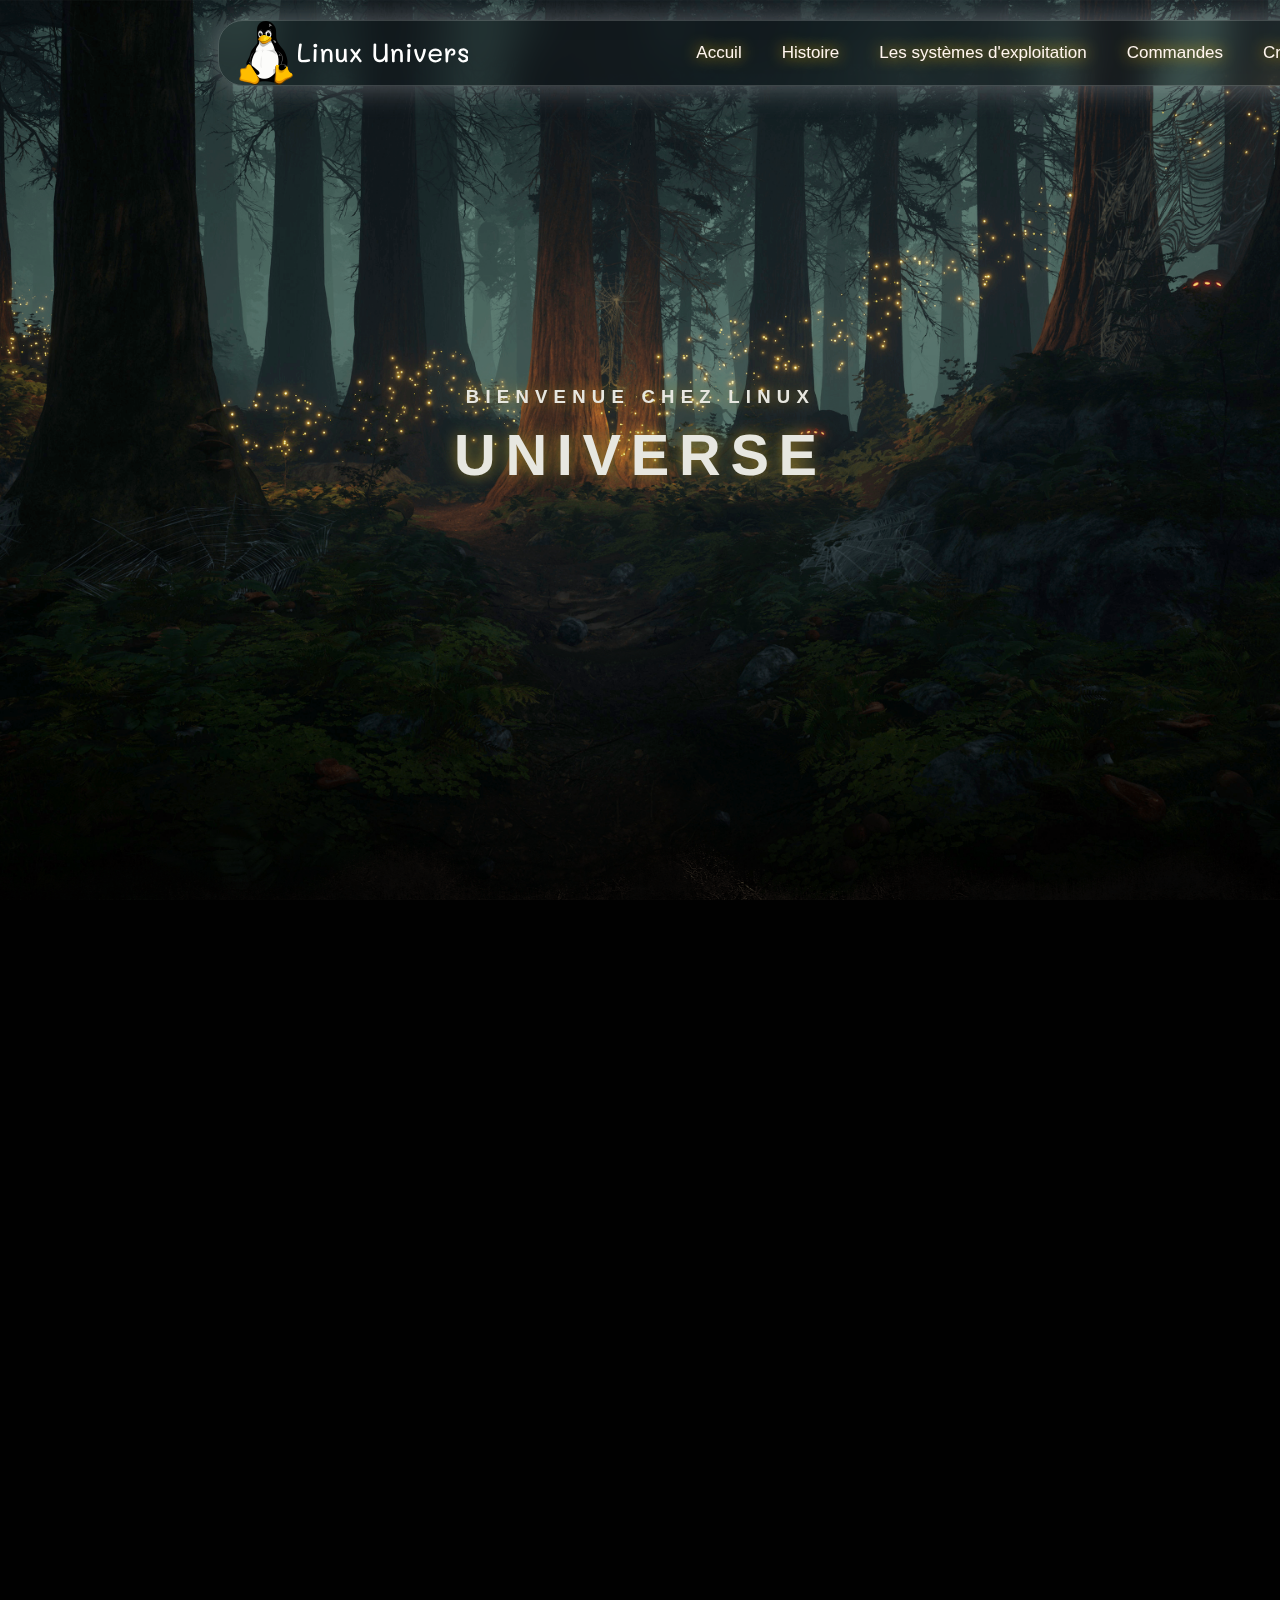
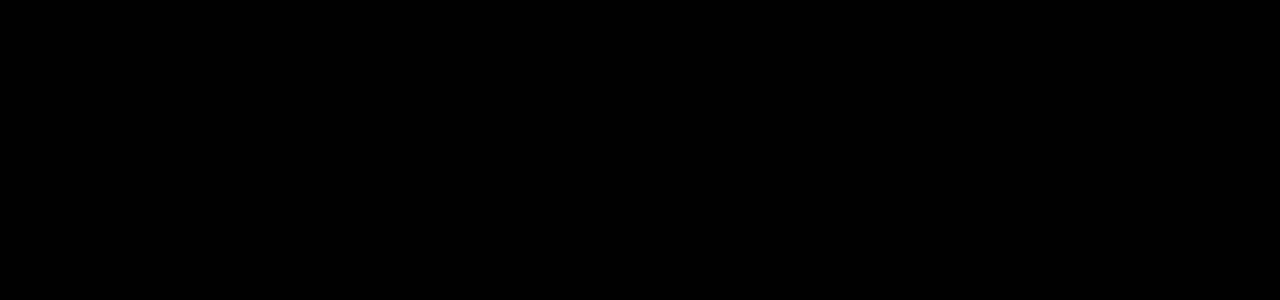
<file: index.html>
<!DOCTYPE html>
<html lang="en">
<head>
  <meta charset="UTF-8">
  <meta name="viewport" content="width=device-width, initial-scale=1.0">
  <title>Document</title>
  <link rel="stylesheet" href="css/main.css">


  <script src="libs/gsap/gsap.min.js" defer></script>
  <script src="libs/gsap/ScrollTrigger.min.js" defer></script>
  <script src="libs/gsap/ScrollSmoother.min.js" defer></script>
  <script src="JS/app.js" defer></script>
</head>
<body>
  <div class="wrapper">
    <div class="content">
      <!-- Intro - premier page -->
      <header class="header">
        <div class="header__wrapper">
          <div class="header__top-row">
            <a class="header__logo" href="#">
              <img src="./../_src/intro/linux.png" alt="logo">
              <svg xmlns="http://www.w3.org/2000/svg" viewBox="0 17.049999237060547 320.3999938964844 35.85000228881836" data-asc="1.05" width="170.3999938964844" height="35.85000228881836"><defs/><g><g fill="#ffffff"><g transform="translate(0, 0)"><path d="M10.25 52.60Q5.60 52.60 3.48 51.65Q1.35 50.70 0.67 48.40Q0 46.10 0 41.20Q0 35.65 0.52 30.52Q1.05 25.40 2.05 19.25Q2.20 18.35 2.90 17.82Q3.60 17.30 4.70 17.30Q5.90 17.30 6.47 17.88Q7.05 18.45 7.05 19.45Q7.05 19.85 7 20.05Q5.75 27.90 5.28 32.13Q4.80 36.35 4.80 41.35Q4.80 44.35 5.10 45.70Q5.40 47.05 6.40 47.60Q7.40 48.15 9.60 48.20Q13.95 48.20 20.25 46.85Q20.45 46.80 20.80 46.80Q21.75 46.80 22.28 47.48Q22.80 48.15 22.80 49.05Q22.80 50.10 22.15 50.67Q21.50 51.25 20.15 51.50Q14.80 52.60 10.25 52.60ZM32.55 24.95Q31.00 24.95 30.00 23.92Q29.00 22.90 29.00 21.35Q29.00 19.85 30.03 18.85Q31.05 17.85 32.65 17.85Q34.25 17.85 35.23 18.80Q36.20 19.75 36.20 21.30Q36.20 22.85 35.18 23.90Q34.15 24.95 32.55 24.95M31.85 52.20Q30.70 52.20 30.00 51.65Q29.30 51.10 29.30 50.10L29.80 29.80Q29.80 28.80 30.50 28.22Q31.20 27.65 32.30 27.65Q33.40 27.65 34.13 28.25Q34.85 28.85 34.85 29.85L34.35 50.15Q34.30 51.15 33.63 51.67Q32.95 52.20 31.85 52.20ZM56.25 27Q60.50 27 62.73 30.02Q64.95 33.05 64.95 39.05L64.95 50.60Q64.95 51.55 64.30 52.02Q63.65 52.50 62.55 52.50Q61.45 52.50 60.70 52.05Q59.95 51.60 59.95 50.70L60 39Q60 34.85 59.08 32.97Q58.15 31.10 55.80 31.10Q51.30 31.10 49.95 38.30Q49.50 40.50 49.50 43.60L49.55 50.70Q49.55 51.60 48.90 52.08Q48.25 52.55 47.15 52.55Q45.95 52.55 45.27 52.02Q44.60 51.50 44.60 50.70Q44.60 45.70 44.40 39.10Q44.30 35.20 44.30 33.70Q44.25 32.60 43.98 31.97Q43.70 31.35 42.95 30.10Q42.75 29.60 42.75 29.25Q42.75 28.50 43.60 27.85Q44.45 27.20 45.25 27.20Q46.10 27.20 46.90 28.30Q48.25 30.25 48.25 31.85L48.25 32.45Q49.15 30.10 51.08 28.55Q53 27 56.25 27ZM91.50 46.20Q91.50 47.40 91.75 48.17Q92 48.95 92.35 49.55Q92.70 50.15 92.70 50.30Q92.70 51.10 92.03 51.70Q91.35 52.30 90.50 52.30Q89.50 52.30 88.55 51.02Q87.60 49.75 87.60 48.50L87.60 48.20Q86.60 50.30 84.65 51.42Q82.70 52.55 79.95 52.55Q75.70 52.55 73.47 49.58Q71.25 46.60 71.25 41.30L71.25 29.15Q71.25 28.30 71.92 27.80Q72.60 27.30 73.65 27.30Q74.75 27.30 75.47 27.80Q76.20 28.30 76.20 29.15L76.20 41.35Q76.20 48.60 80.55 48.60Q83.60 48.60 84.97 45.83Q86.35 43.05 86.35 37.80L86.35 29.15Q86.35 28.15 87 27.57Q87.65 27 88.75 27Q89.90 27 90.60 27.60Q91.30 28.20 91.30 29.15L91.50 46.20ZM119.30 49.40Q119.70 49.95 119.70 50.40Q119.70 51.30 118.90 51.98Q118.10 52.65 117.20 52.65Q116.25 52.65 115.70 51.90L108.65 42.80Q105.55 47.30 102.35 51.85Q101.75 52.70 100.55 52.70Q99.55 52.70 98.82 52.02Q98.10 51.35 98.10 50.50Q98.10 50.10 98.30 49.70Q100 47.45 105.80 39.15L98.75 29.90Q98.50 29.55 98.50 29.10Q98.50 28.30 99.35 27.60Q100.20 26.90 101.05 26.90Q102 26.90 102.40 27.50L103.95 29.50Q105.65 31.60 108.45 35.30L111.70 30.65L113.90 27.50Q114.35 26.85 115.05 26.85Q116.05 26.85 116.90 27.65Q117.75 28.45 117.75 29.25Q117.75 29.55 117.60 29.80L117 30.65L111.30 39L119.30 49.40ZM168.40 31.15Q168.55 38.20 168.55 50.25Q168.55 52.65 166.10 52.65Q164.80 52.65 164.20 52.05Q163.60 51.45 163.60 50.10L163.60 47.15Q162.20 49.45 159.55 50.95Q156.90 52.45 153.50 52.45Q149.60 52.45 146.97 50.70Q144.35 48.95 143.07 46.02Q141.80 43.10 141.80 39.45Q141.80 35.30 142 27.30L142.15 19.50Q142.15 18.55 142.80 17.95Q143.45 17.35 144.65 17.35Q145.85 17.35 146.47 17.92Q147.10 18.50 147.10 19.55Q147.10 22.30 147.03 25.13Q146.95 27.95 146.95 29.15Q146.85 35.55 146.85 39.40Q146.85 43.55 148.82 45.73Q150.80 47.90 154.30 47.90Q156.65 47.90 158.78 46.38Q160.90 44.85 162.20 42.40Q163.50 39.95 163.50 37.45Q163.50 32.20 163.35 19.30Q163.35 17.05 165.70 17.05Q166.90 17.05 167.60 17.65Q168.30 18.25 168.30 19.35Q168.30 22.35 168.40 29.25L168.40 31.15ZM188.45 27Q192.70 27 194.92 30.02Q197.15 33.05 197.15 39.05L197.15 50.60Q197.15 51.55 196.50 52.02Q195.85 52.50 194.75 52.50Q193.65 52.50 192.90 52.05Q192.15 51.60 192.15 50.70L192.20 39Q192.20 34.85 191.27 32.97Q190.35 31.10 188 31.10Q183.50 31.10 182.15 38.30Q181.70 40.50 181.70 43.60L181.75 50.70Q181.75 51.60 181.10 52.08Q180.45 52.55 179.35 52.55Q178.15 52.55 177.47 52.02Q176.80 51.50 176.80 50.70Q176.80 45.70 176.60 39.10Q176.50 35.20 176.50 33.70Q176.45 32.60 176.17 31.97Q175.90 31.35 175.15 30.10Q174.95 29.60 174.95 29.25Q174.95 28.50 175.80 27.85Q176.65 27.20 177.45 27.20Q178.30 27.20 179.10 28.30Q180.45 30.25 180.45 31.85L180.45 32.45Q181.35 30.10 183.27 28.55Q185.20 27 188.45 27ZM208.65 24.95Q207.10 24.95 206.10 23.92Q205.10 22.90 205.10 21.35Q205.10 19.85 206.13 18.85Q207.15 17.85 208.75 17.85Q210.35 17.85 211.32 18.80Q212.30 19.75 212.30 21.30Q212.30 22.85 211.28 23.90Q210.25 24.95 208.65 24.95M207.95 52.20Q206.80 52.20 206.10 51.65Q205.40 51.10 205.40 50.10L205.90 29.80Q205.90 28.80 206.60 28.22Q207.30 27.65 208.40 27.65Q209.50 27.65 210.22 28.25Q210.95 28.85 210.95 29.85L210.45 50.15Q210.40 51.15 209.72 51.67Q209.05 52.20 207.95 52.20ZM229.20 52.30Q225.25 52.30 221.35 41.45Q220.15 38 219.30 34.55Q218.45 31.10 218.45 29.65Q218.45 28.50 219.13 27.92Q219.80 27.35 220.95 27.35Q221.90 27.35 222.55 27.85Q223.20 28.35 223.35 29.30Q223.95 33.80 225.65 39.30Q226.60 42.25 227.67 44.58Q228.75 46.90 229.20 46.90Q229.70 46.90 230.85 44.58Q232 42.25 233.05 39.25Q234.20 35.70 234.72 33.42Q235.25 31.15 235.50 29.10Q235.60 28.20 236.25 27.65Q236.90 27.10 238 27.10Q239.15 27.10 239.80 27.75Q240.45 28.40 240.45 29.55Q240.45 31.05 239.57 34.35Q238.70 37.65 237.35 41.25Q235.30 46.60 233.30 49.45Q231.30 52.30 229.20 52.30ZM258.70 52.80Q254.45 52.80 251.43 51.05Q248.40 49.30 246.88 46.35Q245.35 43.40 245.35 39.85Q245.35 36.20 247 33.22Q248.65 30.25 251.65 28.52Q254.65 26.80 258.50 26.80Q261.90 26.80 264.63 28.17Q267.35 29.55 268.90 32.05Q270.45 34.55 270.45 37.75Q270.45 39.45 269.95 40.17Q269.45 40.90 267.90 40.95L249.85 41.20Q249.85 42.85 250.90 44.60Q251.95 46.35 253.93 47.52Q255.90 48.70 258.55 48.70Q260.45 48.70 261.77 48.17Q263.10 47.65 263.90 46.92Q264.70 46.20 265.80 45Q266.35 44.45 267.20 44.45Q268 44.45 268.73 45.08Q269.45 45.70 269.45 46.50Q269.45 47.15 269 47.75Q267.60 49.75 265.25 51.27Q262.90 52.80 258.70 52.80M265.75 37.40Q266.05 37.40 266.18 37.23Q266.30 37.05 266.30 36.70Q266.30 34.05 264.07 32.38Q261.85 30.70 258.50 30.70Q255.95 30.70 253.97 31.90Q252 33.10 250.93 34.77Q249.85 36.45 249.85 37.70L265.75 37.40ZM289.10 26.70Q292.30 26.70 294.20 28.75Q296.10 30.80 296.10 33.85Q296.10 36.75 294.30 38.40Q292.50 40.05 289.65 40.05Q288.40 40.05 287.88 39.67Q287.35 39.30 287.35 38.35Q287.35 37.50 287.73 37.13Q288.10 36.75 288.85 36.70Q292 36.45 292 33.75Q292 32.45 291.28 31.55Q290.55 30.65 289.05 30.65Q287.30 30.65 285.93 32.30Q284.55 33.95 283.73 36.30Q282.90 38.65 282.75 40.75Q282.40 44.50 282.40 49.15Q282.40 51.40 281.90 52.15Q281.40 52.90 280 52.90Q278.65 52.90 278.07 52.33Q277.50 51.75 277.50 50.40Q277.45 49.45 277.45 41.35Q277.45 37.30 276.90 32L276.60 28.15Q276.55 27.20 277.18 26.65Q277.80 26.10 278.95 26.10Q280.95 26.10 281.05 27.90L281.40 33Q282.30 30.15 284.30 28.42Q286.30 26.70 289.10 26.70ZM311.05 52.80Q307.60 52.80 305.10 51.15Q302.60 49.50 301.35 46.85Q301 46.15 301 45.75Q301.05 44.90 301.95 44.23Q302.85 43.55 303.75 43.65Q304.25 43.75 304.52 44.02Q304.80 44.30 305.30 44.95Q306.65 46.80 307.88 47.77Q309.10 48.75 311.10 48.75Q312.95 48.75 314.20 47.85Q315.45 46.95 315.45 45.60Q315.45 44.15 314.15 43.38Q312.85 42.60 310.05 41.60Q307.45 40.75 305.80 39.92Q304.15 39.10 302.97 37.63Q301.80 36.15 301.80 33.85Q301.80 31.75 302.97 30.02Q304.15 28.30 306.25 27.32Q308.35 26.35 311 26.35Q313.70 26.35 315.75 27.38Q317.80 28.40 318.90 30.10Q320 31.80 320 33.80Q320 34.95 319.47 35.47Q318.95 36 317.75 36Q316.55 36 316.15 35.58Q315.75 35.15 315.70 34.45Q315.50 32.50 314.32 31.47Q313.15 30.45 311 30.45Q308.75 30.45 307.72 31.47Q306.70 32.50 306.70 33.75Q306.70 35.25 308.02 36.05Q309.35 36.85 312.25 37.85Q314.85 38.75 316.47 39.55Q318.10 40.35 319.25 41.77Q320.40 43.20 320.40 45.45Q320.40 47.85 319.07 49.50Q317.75 51.15 315.60 51.98Q313.45 52.80 311.05 52.80Z"/></g><g transform="translate(0, 62.5)"><path d=""/></g></g></g></svg>
            </a>
            <nav class="header__menu">
            <ul class="header__menu-list">
              <li class="header__menu-article">
                <a class="header__menu-article" href="#">Accuil</a>
              </li>
              <li class="header__menu-article">
                <a class="header__menu-article" href="History.html">Histoire</a>
              </li>
              <li class="header__menu-article">
                <a class="header__menu-article" href="oss.html">Les systèmes d'exploitation</a>
              </li>
              <li class="header__menu-article">
                <a class="header__menu-article" href="commandes.html">Commandes</a>
              </li>
              <li class="header__menu-article">
                <a class="header__menu-article" href="author.html">Créateur du site</a>
              </li>
            </ul>
          </nav>
        </div>
      </div>
        <div class="intro__header">
          <div class="intro__header-content">
            <div class="intro__header-content__title">Bienvenue Chez Linux </div>
            <div class="intro__header-content__sub-title">Universe</div>
            </div>
              <div class="intro__header__layers layers__base" style="background-image: url(img/layer-base.png);"></div>
              <div class="intro__header__layers layers__middle" style="background-image: url(img/layer-middle.png);"></div>
              <div class="intro__header__layers layers__front"  style="background-image: url(img/layer-front.png);"></div>
            </div>
      </header>
      <!--Deuxieme section-->
      <div class="article__wrapper">
        <section class="article">
          <div class="article__image" style="background-image: url(/HTML/img/dungeon.jpg);"> </div>
          <div class="article__content">
            <h2 class="article__content__title">Ou suis-je?</h2>
            <p class="article__content__text">Tu te trouve dans le foyer de fameuse et mystérieux Tux. Ce site web a pour but d'aider à découvrir Linux et de répondre à vos questions.
              Ici, vous pouvez retrouver l’histoire complète de Linux, mais aussi des aspects plus techniques, comme les différentes versions avec leurs avantages et inconvénients, ainsi que l’usage auquel elles correspondent, afin que vous puissiez choisir celle qui vous convient le mieux.
            </p>
          </div>
        </section>
      </div>
      <footer class="footer">
      <div class="footer__article">
        <a href="" class="footer__link footer__link__Accuil">Accuil</a>
      </div>
      <div class="footer__article">
        <a href="" class="footer__link footer__link__Histoire">Histoire</a>
      </div>
      <div class="footer__article">
        <a href="" class="footer__link footer__link__Les__types">Les types</a>
      </div>
      <div class="footer__article">
        <a href="" class="footer__link footer__link__Commandes">Commandes</a>
      </div>
      <div class="footer__article">
        <a href="" class="footer__link footer__link__Createur_du_site">Créateur du site</a>
      </div>
    </footer>
    </div>
    </div>
  </div>
</body>
</html>
</file>
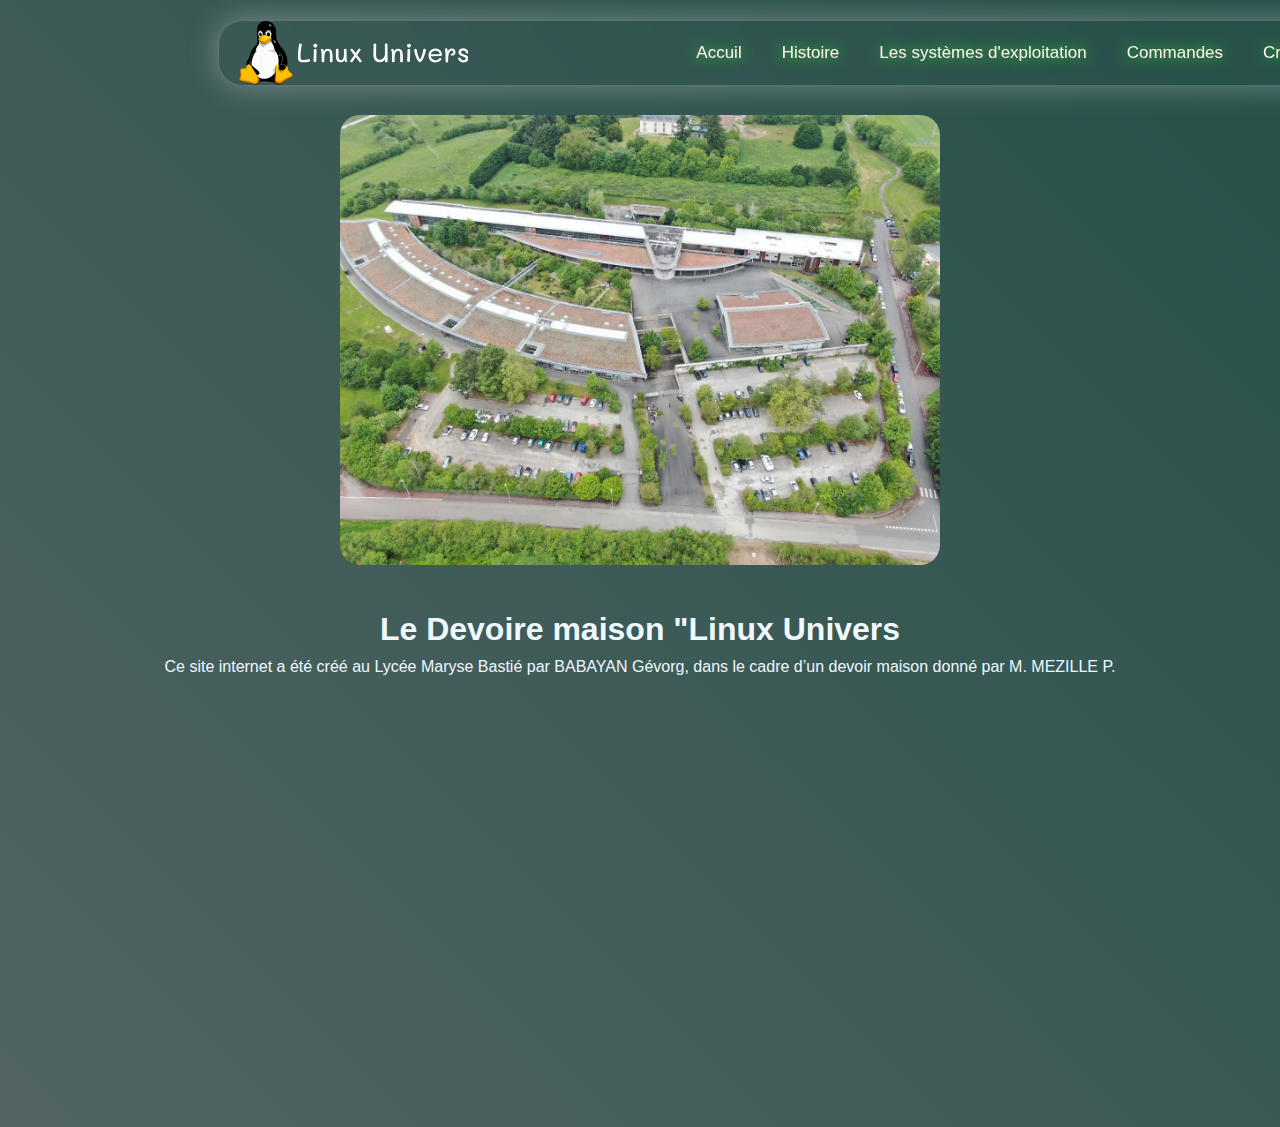
<file: author.html>
<!DOCTYPE html>
<html lang="en">
<head>
  <meta charset="UTF-8">
  <meta name="viewport" content="width=device-width, initial-scale=1.0">
  <title>Les Auteurs</title>
  <link rel="stylesheet" href="css/author-style.css">
  <link rel="stylesheet" href="css/main.css">
  <link rel="stylesheet" href="css/history__section.css">
</head>
<body>
  <div class="history__wrapper">
          <div class="header__top-row">
            <a class="header__logo" href="#">
              <img src="./../_src/intro/linux.png" alt="logo">
              <svg xmlns="http://www.w3.org/2000/svg" viewBox="0 17.049999237060547 320.3999938964844 35.85000228881836" data-asc="1.05" width="170.3999938964844" height="35.85000228881836"><defs/><g><g fill="#ffffff"><g transform="translate(0, 0)"><path d="M10.25 52.60Q5.60 52.60 3.48 51.65Q1.35 50.70 0.67 48.40Q0 46.10 0 41.20Q0 35.65 0.52 30.52Q1.05 25.40 2.05 19.25Q2.20 18.35 2.90 17.82Q3.60 17.30 4.70 17.30Q5.90 17.30 6.47 17.88Q7.05 18.45 7.05 19.45Q7.05 19.85 7 20.05Q5.75 27.90 5.28 32.13Q4.80 36.35 4.80 41.35Q4.80 44.35 5.10 45.70Q5.40 47.05 6.40 47.60Q7.40 48.15 9.60 48.20Q13.95 48.20 20.25 46.85Q20.45 46.80 20.80 46.80Q21.75 46.80 22.28 47.48Q22.80 48.15 22.80 49.05Q22.80 50.10 22.15 50.67Q21.50 51.25 20.15 51.50Q14.80 52.60 10.25 52.60ZM32.55 24.95Q31.00 24.95 30.00 23.92Q29.00 22.90 29.00 21.35Q29.00 19.85 30.03 18.85Q31.05 17.85 32.65 17.85Q34.25 17.85 35.23 18.80Q36.20 19.75 36.20 21.30Q36.20 22.85 35.18 23.90Q34.15 24.95 32.55 24.95M31.85 52.20Q30.70 52.20 30.00 51.65Q29.30 51.10 29.30 50.10L29.80 29.80Q29.80 28.80 30.50 28.22Q31.20 27.65 32.30 27.65Q33.40 27.65 34.13 28.25Q34.85 28.85 34.85 29.85L34.35 50.15Q34.30 51.15 33.63 51.67Q32.95 52.20 31.85 52.20ZM56.25 27Q60.50 27 62.73 30.02Q64.95 33.05 64.95 39.05L64.95 50.60Q64.95 51.55 64.30 52.02Q63.65 52.50 62.55 52.50Q61.45 52.50 60.70 52.05Q59.95 51.60 59.95 50.70L60 39Q60 34.85 59.08 32.97Q58.15 31.10 55.80 31.10Q51.30 31.10 49.95 38.30Q49.50 40.50 49.50 43.60L49.55 50.70Q49.55 51.60 48.90 52.08Q48.25 52.55 47.15 52.55Q45.95 52.55 45.27 52.02Q44.60 51.50 44.60 50.70Q44.60 45.70 44.40 39.10Q44.30 35.20 44.30 33.70Q44.25 32.60 43.98 31.97Q43.70 31.35 42.95 30.10Q42.75 29.60 42.75 29.25Q42.75 28.50 43.60 27.85Q44.45 27.20 45.25 27.20Q46.10 27.20 46.90 28.30Q48.25 30.25 48.25 31.85L48.25 32.45Q49.15 30.10 51.08 28.55Q53 27 56.25 27ZM91.50 46.20Q91.50 47.40 91.75 48.17Q92 48.95 92.35 49.55Q92.70 50.15 92.70 50.30Q92.70 51.10 92.03 51.70Q91.35 52.30 90.50 52.30Q89.50 52.30 88.55 51.02Q87.60 49.75 87.60 48.50L87.60 48.20Q86.60 50.30 84.65 51.42Q82.70 52.55 79.95 52.55Q75.70 52.55 73.47 49.58Q71.25 46.60 71.25 41.30L71.25 29.15Q71.25 28.30 71.92 27.80Q72.60 27.30 73.65 27.30Q74.75 27.30 75.47 27.80Q76.20 28.30 76.20 29.15L76.20 41.35Q76.20 48.60 80.55 48.60Q83.60 48.60 84.97 45.83Q86.35 43.05 86.35 37.80L86.35 29.15Q86.35 28.15 87 27.57Q87.65 27 88.75 27Q89.90 27 90.60 27.60Q91.30 28.20 91.30 29.15L91.50 46.20ZM119.30 49.40Q119.70 49.95 119.70 50.40Q119.70 51.30 118.90 51.98Q118.10 52.65 117.20 52.65Q116.25 52.65 115.70 51.90L108.65 42.80Q105.55 47.30 102.35 51.85Q101.75 52.70 100.55 52.70Q99.55 52.70 98.82 52.02Q98.10 51.35 98.10 50.50Q98.10 50.10 98.30 49.70Q100 47.45 105.80 39.15L98.75 29.90Q98.50 29.55 98.50 29.10Q98.50 28.30 99.35 27.60Q100.20 26.90 101.05 26.90Q102 26.90 102.40 27.50L103.95 29.50Q105.65 31.60 108.45 35.30L111.70 30.65L113.90 27.50Q114.35 26.85 115.05 26.85Q116.05 26.85 116.90 27.65Q117.75 28.45 117.75 29.25Q117.75 29.55 117.60 29.80L117 30.65L111.30 39L119.30 49.40ZM168.40 31.15Q168.55 38.20 168.55 50.25Q168.55 52.65 166.10 52.65Q164.80 52.65 164.20 52.05Q163.60 51.45 163.60 50.10L163.60 47.15Q162.20 49.45 159.55 50.95Q156.90 52.45 153.50 52.45Q149.60 52.45 146.97 50.70Q144.35 48.95 143.07 46.02Q141.80 43.10 141.80 39.45Q141.80 35.30 142 27.30L142.15 19.50Q142.15 18.55 142.80 17.95Q143.45 17.35 144.65 17.35Q145.85 17.35 146.47 17.92Q147.10 18.50 147.10 19.55Q147.10 22.30 147.03 25.13Q146.95 27.95 146.95 29.15Q146.85 35.55 146.85 39.40Q146.85 43.55 148.82 45.73Q150.80 47.90 154.30 47.90Q156.65 47.90 158.78 46.38Q160.90 44.85 162.20 42.40Q163.50 39.95 163.50 37.45Q163.50 32.20 163.35 19.30Q163.35 17.05 165.70 17.05Q166.90 17.05 167.60 17.65Q168.30 18.25 168.30 19.35Q168.30 22.35 168.40 29.25L168.40 31.15ZM188.45 27Q192.70 27 194.92 30.02Q197.15 33.05 197.15 39.05L197.15 50.60Q197.15 51.55 196.50 52.02Q195.85 52.50 194.75 52.50Q193.65 52.50 192.90 52.05Q192.15 51.60 192.15 50.70L192.20 39Q192.20 34.85 191.27 32.97Q190.35 31.10 188 31.10Q183.50 31.10 182.15 38.30Q181.70 40.50 181.70 43.60L181.75 50.70Q181.75 51.60 181.10 52.08Q180.45 52.55 179.35 52.55Q178.15 52.55 177.47 52.02Q176.80 51.50 176.80 50.70Q176.80 45.70 176.60 39.10Q176.50 35.20 176.50 33.70Q176.45 32.60 176.17 31.97Q175.90 31.35 175.15 30.10Q174.95 29.60 174.95 29.25Q174.95 28.50 175.80 27.85Q176.65 27.20 177.45 27.20Q178.30 27.20 179.10 28.30Q180.45 30.25 180.45 31.85L180.45 32.45Q181.35 30.10 183.27 28.55Q185.20 27 188.45 27ZM208.65 24.95Q207.10 24.95 206.10 23.92Q205.10 22.90 205.10 21.35Q205.10 19.85 206.13 18.85Q207.15 17.85 208.75 17.85Q210.35 17.85 211.32 18.80Q212.30 19.75 212.30 21.30Q212.30 22.85 211.28 23.90Q210.25 24.95 208.65 24.95M207.95 52.20Q206.80 52.20 206.10 51.65Q205.40 51.10 205.40 50.10L205.90 29.80Q205.90 28.80 206.60 28.22Q207.30 27.65 208.40 27.65Q209.50 27.65 210.22 28.25Q210.95 28.85 210.95 29.85L210.45 50.15Q210.40 51.15 209.72 51.67Q209.05 52.20 207.95 52.20ZM229.20 52.30Q225.25 52.30 221.35 41.45Q220.15 38 219.30 34.55Q218.45 31.10 218.45 29.65Q218.45 28.50 219.13 27.92Q219.80 27.35 220.95 27.35Q221.90 27.35 222.55 27.85Q223.20 28.35 223.35 29.30Q223.95 33.80 225.65 39.30Q226.60 42.25 227.67 44.58Q228.75 46.90 229.20 46.90Q229.70 46.90 230.85 44.58Q232 42.25 233.05 39.25Q234.20 35.70 234.72 33.42Q235.25 31.15 235.50 29.10Q235.60 28.20 236.25 27.65Q236.90 27.10 238 27.10Q239.15 27.10 239.80 27.75Q240.45 28.40 240.45 29.55Q240.45 31.05 239.57 34.35Q238.70 37.65 237.35 41.25Q235.30 46.60 233.30 49.45Q231.30 52.30 229.20 52.30ZM258.70 52.80Q254.45 52.80 251.43 51.05Q248.40 49.30 246.88 46.35Q245.35 43.40 245.35 39.85Q245.35 36.20 247 33.22Q248.65 30.25 251.65 28.52Q254.65 26.80 258.50 26.80Q261.90 26.80 264.63 28.17Q267.35 29.55 268.90 32.05Q270.45 34.55 270.45 37.75Q270.45 39.45 269.95 40.17Q269.45 40.90 267.90 40.95L249.85 41.20Q249.85 42.85 250.90 44.60Q251.95 46.35 253.93 47.52Q255.90 48.70 258.55 48.70Q260.45 48.70 261.77 48.17Q263.10 47.65 263.90 46.92Q264.70 46.20 265.80 45Q266.35 44.45 267.20 44.45Q268 44.45 268.73 45.08Q269.45 45.70 269.45 46.50Q269.45 47.15 269 47.75Q267.60 49.75 265.25 51.27Q262.90 52.80 258.70 52.80M265.75 37.40Q266.05 37.40 266.18 37.23Q266.30 37.05 266.30 36.70Q266.30 34.05 264.07 32.38Q261.85 30.70 258.50 30.70Q255.95 30.70 253.97 31.90Q252 33.10 250.93 34.77Q249.85 36.45 249.85 37.70L265.75 37.40ZM289.10 26.70Q292.30 26.70 294.20 28.75Q296.10 30.80 296.10 33.85Q296.10 36.75 294.30 38.40Q292.50 40.05 289.65 40.05Q288.40 40.05 287.88 39.67Q287.35 39.30 287.35 38.35Q287.35 37.50 287.73 37.13Q288.10 36.75 288.85 36.70Q292 36.45 292 33.75Q292 32.45 291.28 31.55Q290.55 30.65 289.05 30.65Q287.30 30.65 285.93 32.30Q284.55 33.95 283.73 36.30Q282.90 38.65 282.75 40.75Q282.40 44.50 282.40 49.15Q282.40 51.40 281.90 52.15Q281.40 52.90 280 52.90Q278.65 52.90 278.07 52.33Q277.50 51.75 277.50 50.40Q277.45 49.45 277.45 41.35Q277.45 37.30 276.90 32L276.60 28.15Q276.55 27.20 277.18 26.65Q277.80 26.10 278.95 26.10Q280.95 26.10 281.05 27.90L281.40 33Q282.30 30.15 284.30 28.42Q286.30 26.70 289.10 26.70ZM311.05 52.80Q307.60 52.80 305.10 51.15Q302.60 49.50 301.35 46.85Q301 46.15 301 45.75Q301.05 44.90 301.95 44.23Q302.85 43.55 303.75 43.65Q304.25 43.75 304.52 44.02Q304.80 44.30 305.30 44.95Q306.65 46.80 307.88 47.77Q309.10 48.75 311.10 48.75Q312.95 48.75 314.20 47.85Q315.45 46.95 315.45 45.60Q315.45 44.15 314.15 43.38Q312.85 42.60 310.05 41.60Q307.45 40.75 305.80 39.92Q304.15 39.10 302.97 37.63Q301.80 36.15 301.80 33.85Q301.80 31.75 302.97 30.02Q304.15 28.30 306.25 27.32Q308.35 26.35 311 26.35Q313.70 26.35 315.75 27.38Q317.80 28.40 318.90 30.10Q320 31.80 320 33.80Q320 34.95 319.47 35.47Q318.95 36 317.75 36Q316.55 36 316.15 35.58Q315.75 35.15 315.70 34.45Q315.50 32.50 314.32 31.47Q313.15 30.45 311 30.45Q308.75 30.45 307.72 31.47Q306.70 32.50 306.70 33.75Q306.70 35.25 308.02 36.05Q309.35 36.85 312.25 37.85Q314.85 38.75 316.47 39.55Q318.10 40.35 319.25 41.77Q320.40 43.20 320.40 45.45Q320.40 47.85 319.07 49.50Q317.75 51.15 315.60 51.98Q313.45 52.80 311.05 52.80Z"/></g><g transform="translate(0, 62.5)"><path d=""/></g></g></g></svg>
            </a>
            <nav class="header__menu">
            <ul class="header__menu-list ">
              <li class="header__menu-article header__menu-article2">
                <a class="header__menu-article header__menu-article2" href="index.html">Accuil</a>
              </li>
              <li class="header__menu-article header__menu-article2">
                <a class="header__menu-article header__menu-article2" href="History.html">Histoire</a>
              </li>
              <li class="header__menu-article header__menu-article2">
                <a class="header__menu-article header__menu-article2" href="oss.html">Les systèmes d'exploitation</a>
              </li>
              <li class="header__menu-article header__menu-article2">
                <a class="header__menu-article header__menu-article2" href="commandes.html">Commandes</a>
              </li>
              <li class="header__menu-article header__menu-article2">
                <a class="header__menu-article header__menu-article2" href="author.html">Créateur du site</a>
              </li>
            </ul>
          </nav>
        </div>
      </div>
  </header>
  <section class="author"> 
    <div class="wrapper">
      <img class="lycee__img" src="img/lycee.webp" alt="">
        <h1 class="author__title">Le Devoire maison "Linux Univers</h1>
        <a href="https://www.lycee-maryse-bastie.fr/">
          <p>Ce site internet a été créé au Lycée Maryse Bastié par BABAYAN Gévorg, dans le cadre d’un devoir maison donné par M. MEZILLE P.</p>
        </a>
      </img>
    </div>
  </section>
</body>
</html>
</file>
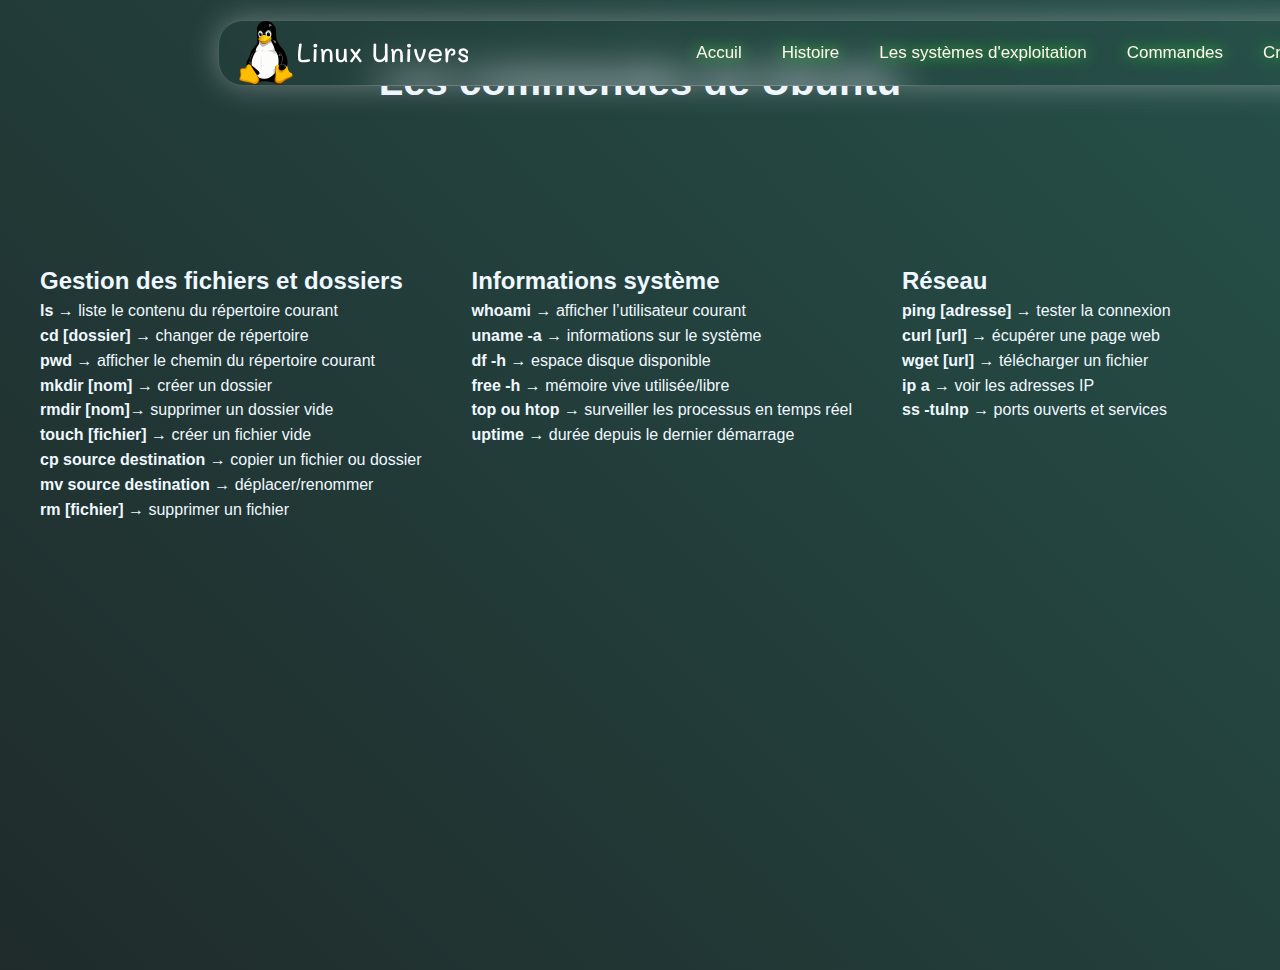
<file: commandes.html>
<!DOCTYPE html>
<html lang="en">
<head>
  <meta charset="UTF-8">
  <meta name="viewport" content="width=device-width, initial-scale=1.0">
  <link rel="stylesheet" href="css/commandes__style.css">
  <link rel="stylesheet" href="css/main.css">
  <link rel="stylesheet" href="css/history__section.css">
  <title>Document</title>
</head>
<body>
  <header>
    <div class="history__wrapper">
          <div class="header__top-row">
            <a class="header__logo" href="#">
              <img src="./../_src/intro/linux.png" alt="logo">
              <svg xmlns="http://www.w3.org/2000/svg" viewBox="0 17.049999237060547 320.3999938964844 35.85000228881836" data-asc="1.05" width="170.3999938964844" height="35.85000228881836"><defs/><g><g fill="#ffffff"><g transform="translate(0, 0)"><path d="M10.25 52.60Q5.60 52.60 3.48 51.65Q1.35 50.70 0.67 48.40Q0 46.10 0 41.20Q0 35.65 0.52 30.52Q1.05 25.40 2.05 19.25Q2.20 18.35 2.90 17.82Q3.60 17.30 4.70 17.30Q5.90 17.30 6.47 17.88Q7.05 18.45 7.05 19.45Q7.05 19.85 7 20.05Q5.75 27.90 5.28 32.13Q4.80 36.35 4.80 41.35Q4.80 44.35 5.10 45.70Q5.40 47.05 6.40 47.60Q7.40 48.15 9.60 48.20Q13.95 48.20 20.25 46.85Q20.45 46.80 20.80 46.80Q21.75 46.80 22.28 47.48Q22.80 48.15 22.80 49.05Q22.80 50.10 22.15 50.67Q21.50 51.25 20.15 51.50Q14.80 52.60 10.25 52.60ZM32.55 24.95Q31.00 24.95 30.00 23.92Q29.00 22.90 29.00 21.35Q29.00 19.85 30.03 18.85Q31.05 17.85 32.65 17.85Q34.25 17.85 35.23 18.80Q36.20 19.75 36.20 21.30Q36.20 22.85 35.18 23.90Q34.15 24.95 32.55 24.95M31.85 52.20Q30.70 52.20 30.00 51.65Q29.30 51.10 29.30 50.10L29.80 29.80Q29.80 28.80 30.50 28.22Q31.20 27.65 32.30 27.65Q33.40 27.65 34.13 28.25Q34.85 28.85 34.85 29.85L34.35 50.15Q34.30 51.15 33.63 51.67Q32.95 52.20 31.85 52.20ZM56.25 27Q60.50 27 62.73 30.02Q64.95 33.05 64.95 39.05L64.95 50.60Q64.95 51.55 64.30 52.02Q63.65 52.50 62.55 52.50Q61.45 52.50 60.70 52.05Q59.95 51.60 59.95 50.70L60 39Q60 34.85 59.08 32.97Q58.15 31.10 55.80 31.10Q51.30 31.10 49.95 38.30Q49.50 40.50 49.50 43.60L49.55 50.70Q49.55 51.60 48.90 52.08Q48.25 52.55 47.15 52.55Q45.95 52.55 45.27 52.02Q44.60 51.50 44.60 50.70Q44.60 45.70 44.40 39.10Q44.30 35.20 44.30 33.70Q44.25 32.60 43.98 31.97Q43.70 31.35 42.95 30.10Q42.75 29.60 42.75 29.25Q42.75 28.50 43.60 27.85Q44.45 27.20 45.25 27.20Q46.10 27.20 46.90 28.30Q48.25 30.25 48.25 31.85L48.25 32.45Q49.15 30.10 51.08 28.55Q53 27 56.25 27ZM91.50 46.20Q91.50 47.40 91.75 48.17Q92 48.95 92.35 49.55Q92.70 50.15 92.70 50.30Q92.70 51.10 92.03 51.70Q91.35 52.30 90.50 52.30Q89.50 52.30 88.55 51.02Q87.60 49.75 87.60 48.50L87.60 48.20Q86.60 50.30 84.65 51.42Q82.70 52.55 79.95 52.55Q75.70 52.55 73.47 49.58Q71.25 46.60 71.25 41.30L71.25 29.15Q71.25 28.30 71.92 27.80Q72.60 27.30 73.65 27.30Q74.75 27.30 75.47 27.80Q76.20 28.30 76.20 29.15L76.20 41.35Q76.20 48.60 80.55 48.60Q83.60 48.60 84.97 45.83Q86.35 43.05 86.35 37.80L86.35 29.15Q86.35 28.15 87 27.57Q87.65 27 88.75 27Q89.90 27 90.60 27.60Q91.30 28.20 91.30 29.15L91.50 46.20ZM119.30 49.40Q119.70 49.95 119.70 50.40Q119.70 51.30 118.90 51.98Q118.10 52.65 117.20 52.65Q116.25 52.65 115.70 51.90L108.65 42.80Q105.55 47.30 102.35 51.85Q101.75 52.70 100.55 52.70Q99.55 52.70 98.82 52.02Q98.10 51.35 98.10 50.50Q98.10 50.10 98.30 49.70Q100 47.45 105.80 39.15L98.75 29.90Q98.50 29.55 98.50 29.10Q98.50 28.30 99.35 27.60Q100.20 26.90 101.05 26.90Q102 26.90 102.40 27.50L103.95 29.50Q105.65 31.60 108.45 35.30L111.70 30.65L113.90 27.50Q114.35 26.85 115.05 26.85Q116.05 26.85 116.90 27.65Q117.75 28.45 117.75 29.25Q117.75 29.55 117.60 29.80L117 30.65L111.30 39L119.30 49.40ZM168.40 31.15Q168.55 38.20 168.55 50.25Q168.55 52.65 166.10 52.65Q164.80 52.65 164.20 52.05Q163.60 51.45 163.60 50.10L163.60 47.15Q162.20 49.45 159.55 50.95Q156.90 52.45 153.50 52.45Q149.60 52.45 146.97 50.70Q144.35 48.95 143.07 46.02Q141.80 43.10 141.80 39.45Q141.80 35.30 142 27.30L142.15 19.50Q142.15 18.55 142.80 17.95Q143.45 17.35 144.65 17.35Q145.85 17.35 146.47 17.92Q147.10 18.50 147.10 19.55Q147.10 22.30 147.03 25.13Q146.95 27.95 146.95 29.15Q146.85 35.55 146.85 39.40Q146.85 43.55 148.82 45.73Q150.80 47.90 154.30 47.90Q156.65 47.90 158.78 46.38Q160.90 44.85 162.20 42.40Q163.50 39.95 163.50 37.45Q163.50 32.20 163.35 19.30Q163.35 17.05 165.70 17.05Q166.90 17.05 167.60 17.65Q168.30 18.25 168.30 19.35Q168.30 22.35 168.40 29.25L168.40 31.15ZM188.45 27Q192.70 27 194.92 30.02Q197.15 33.05 197.15 39.05L197.15 50.60Q197.15 51.55 196.50 52.02Q195.85 52.50 194.75 52.50Q193.65 52.50 192.90 52.05Q192.15 51.60 192.15 50.70L192.20 39Q192.20 34.85 191.27 32.97Q190.35 31.10 188 31.10Q183.50 31.10 182.15 38.30Q181.70 40.50 181.70 43.60L181.75 50.70Q181.75 51.60 181.10 52.08Q180.45 52.55 179.35 52.55Q178.15 52.55 177.47 52.02Q176.80 51.50 176.80 50.70Q176.80 45.70 176.60 39.10Q176.50 35.20 176.50 33.70Q176.45 32.60 176.17 31.97Q175.90 31.35 175.15 30.10Q174.95 29.60 174.95 29.25Q174.95 28.50 175.80 27.85Q176.65 27.20 177.45 27.20Q178.30 27.20 179.10 28.30Q180.45 30.25 180.45 31.85L180.45 32.45Q181.35 30.10 183.27 28.55Q185.20 27 188.45 27ZM208.65 24.95Q207.10 24.95 206.10 23.92Q205.10 22.90 205.10 21.35Q205.10 19.85 206.13 18.85Q207.15 17.85 208.75 17.85Q210.35 17.85 211.32 18.80Q212.30 19.75 212.30 21.30Q212.30 22.85 211.28 23.90Q210.25 24.95 208.65 24.95M207.95 52.20Q206.80 52.20 206.10 51.65Q205.40 51.10 205.40 50.10L205.90 29.80Q205.90 28.80 206.60 28.22Q207.30 27.65 208.40 27.65Q209.50 27.65 210.22 28.25Q210.95 28.85 210.95 29.85L210.45 50.15Q210.40 51.15 209.72 51.67Q209.05 52.20 207.95 52.20ZM229.20 52.30Q225.25 52.30 221.35 41.45Q220.15 38 219.30 34.55Q218.45 31.10 218.45 29.65Q218.45 28.50 219.13 27.92Q219.80 27.35 220.95 27.35Q221.90 27.35 222.55 27.85Q223.20 28.35 223.35 29.30Q223.95 33.80 225.65 39.30Q226.60 42.25 227.67 44.58Q228.75 46.90 229.20 46.90Q229.70 46.90 230.85 44.58Q232 42.25 233.05 39.25Q234.20 35.70 234.72 33.42Q235.25 31.15 235.50 29.10Q235.60 28.20 236.25 27.65Q236.90 27.10 238 27.10Q239.15 27.10 239.80 27.75Q240.45 28.40 240.45 29.55Q240.45 31.05 239.57 34.35Q238.70 37.65 237.35 41.25Q235.30 46.60 233.30 49.45Q231.30 52.30 229.20 52.30ZM258.70 52.80Q254.45 52.80 251.43 51.05Q248.40 49.30 246.88 46.35Q245.35 43.40 245.35 39.85Q245.35 36.20 247 33.22Q248.65 30.25 251.65 28.52Q254.65 26.80 258.50 26.80Q261.90 26.80 264.63 28.17Q267.35 29.55 268.90 32.05Q270.45 34.55 270.45 37.75Q270.45 39.45 269.95 40.17Q269.45 40.90 267.90 40.95L249.85 41.20Q249.85 42.85 250.90 44.60Q251.95 46.35 253.93 47.52Q255.90 48.70 258.55 48.70Q260.45 48.70 261.77 48.17Q263.10 47.65 263.90 46.92Q264.70 46.20 265.80 45Q266.35 44.45 267.20 44.45Q268 44.45 268.73 45.08Q269.45 45.70 269.45 46.50Q269.45 47.15 269 47.75Q267.60 49.75 265.25 51.27Q262.90 52.80 258.70 52.80M265.75 37.40Q266.05 37.40 266.18 37.23Q266.30 37.05 266.30 36.70Q266.30 34.05 264.07 32.38Q261.85 30.70 258.50 30.70Q255.95 30.70 253.97 31.90Q252 33.10 250.93 34.77Q249.85 36.45 249.85 37.70L265.75 37.40ZM289.10 26.70Q292.30 26.70 294.20 28.75Q296.10 30.80 296.10 33.85Q296.10 36.75 294.30 38.40Q292.50 40.05 289.65 40.05Q288.40 40.05 287.88 39.67Q287.35 39.30 287.35 38.35Q287.35 37.50 287.73 37.13Q288.10 36.75 288.85 36.70Q292 36.45 292 33.75Q292 32.45 291.28 31.55Q290.55 30.65 289.05 30.65Q287.30 30.65 285.93 32.30Q284.55 33.95 283.73 36.30Q282.90 38.65 282.75 40.75Q282.40 44.50 282.40 49.15Q282.40 51.40 281.90 52.15Q281.40 52.90 280 52.90Q278.65 52.90 278.07 52.33Q277.50 51.75 277.50 50.40Q277.45 49.45 277.45 41.35Q277.45 37.30 276.90 32L276.60 28.15Q276.55 27.20 277.18 26.65Q277.80 26.10 278.95 26.10Q280.95 26.10 281.05 27.90L281.40 33Q282.30 30.15 284.30 28.42Q286.30 26.70 289.10 26.70ZM311.05 52.80Q307.60 52.80 305.10 51.15Q302.60 49.50 301.35 46.85Q301 46.15 301 45.75Q301.05 44.90 301.95 44.23Q302.85 43.55 303.75 43.65Q304.25 43.75 304.52 44.02Q304.80 44.30 305.30 44.95Q306.65 46.80 307.88 47.77Q309.10 48.75 311.10 48.75Q312.95 48.75 314.20 47.85Q315.45 46.95 315.45 45.60Q315.45 44.15 314.15 43.38Q312.85 42.60 310.05 41.60Q307.45 40.75 305.80 39.92Q304.15 39.10 302.97 37.63Q301.80 36.15 301.80 33.85Q301.80 31.75 302.97 30.02Q304.15 28.30 306.25 27.32Q308.35 26.35 311 26.35Q313.70 26.35 315.75 27.38Q317.80 28.40 318.90 30.10Q320 31.80 320 33.80Q320 34.95 319.47 35.47Q318.95 36 317.75 36Q316.55 36 316.15 35.58Q315.75 35.15 315.70 34.45Q315.50 32.50 314.32 31.47Q313.15 30.45 311 30.45Q308.75 30.45 307.72 31.47Q306.70 32.50 306.70 33.75Q306.70 35.25 308.02 36.05Q309.35 36.85 312.25 37.85Q314.85 38.75 316.47 39.55Q318.10 40.35 319.25 41.77Q320.40 43.20 320.40 45.45Q320.40 47.85 319.07 49.50Q317.75 51.15 315.60 51.98Q313.45 52.80 311.05 52.80Z"/></g><g transform="translate(0, 62.5)"><path d=""/></g></g></g></svg>
            </a>
            <nav class="header__menu">
            <ul class="header__menu-list ">
              <li class="header__menu-article header__menu-article2">
                <a class="header__menu-article header__menu-article2" href="index.html">Accuil</a>
              </li>
              <li class="header__menu-article header__menu-article2">
                <a class="header__menu-article header__menu-article2" href="history.html">Histoire</a>
              </li>
              <li class="header__menu-article header__menu-article2">
                <a class="header__menu-article header__menu-article2" href="oss.html">Les systèmes d'exploitation</a>
              </li>
              <li class="header__menu-article header__menu-article2">
                <a class="header__menu-article header__menu-article2" href="commandes.html">Commandes</a>
              </li>
              <li class="header__menu-article header__menu-article2">
                <a class="header__menu-article header__menu-article2" href="author.html">Créateur du site</a>
              </li>
            </ul>
          </nav>
        </div>
      </div>
  </header>
  <section class="comm">
    <h1 class="comm__title">Les commendes de Ubuntu</h1>
      <div class="wrapper">
        <article class="comm__first">
          <div class="comm__first__content">
            <h2>Gestion des fichiers et dossiers</h2>
            <li><span>ls</span> → liste le contenu du répertoire courant</li>
            <li><span>cd [dossier]</span>  → changer de répertoire</li>
            <li><span>pwd</span> → afficher le chemin du répertoire courant</li>
            <li><span>mkdir [nom]</span> → créer un dossier</li>
            <li><span>rmdir [nom]</span>→ supprimer un dossier vide</li>
            <li><span>touch [fichier]</span> → créer un fichier vide</li>
            <li><span>cp source destination</span> → copier un fichier ou dossier</li>
            <li><span>mv source destination</span>  → déplacer/renommer</li>
            <li><span>rm [fichier]</span> → supprimer un fichier</li>
          </div>
        </article>
        <article>
          <div>
            <h2>Informations système</h2>
            <li><span>whoami</span> → afficher l’utilisateur courant</li>
            <li><span>uname -a</span> → informations sur le système</li>
            <li><span>df -h </span> → espace disque disponible</li>
            <li><span>free -h</span> → mémoire vive utilisée/libre</li>
            <li><span>top ou htop</span> → surveiller les processus en temps réel</li>
            <li><span>uptime </span> → durée depuis le dernier démarrage</li>
          </div>
        </article>
        <article>
          <h2>Réseau</h2>
          <li><span>ping [adresse]</span> → tester la connexion</li>
          <li><span>curl [url] </span> → écupérer une page web </li>
          <li><span>wget [url]</span> → télécharger un fichier</li>
          <li><span>ip a</span> → voir les adresses IP</li>
          <li><span>ss -tulnp</span> → ports ouverts et services</li>
        </article>
      </div>
  </section>
</body>
</html>
</file>
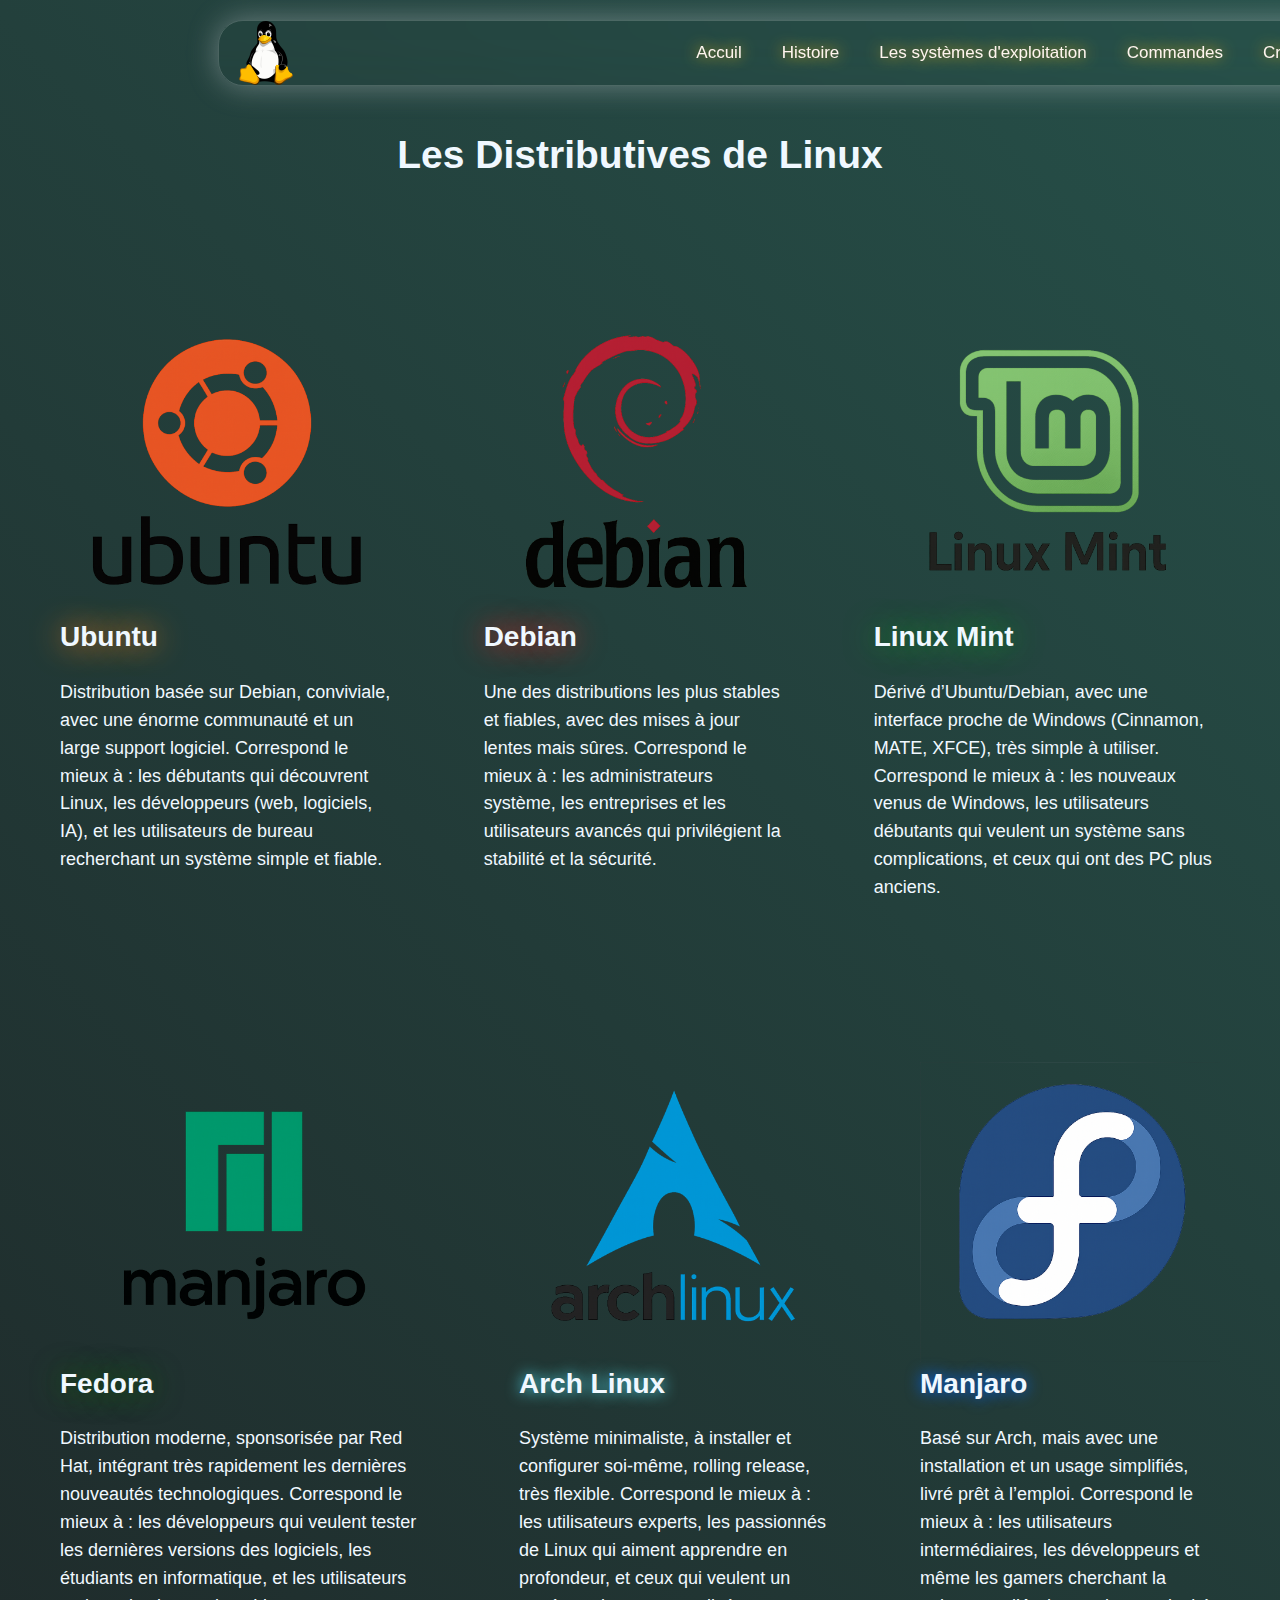
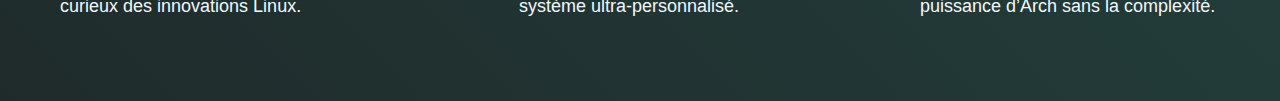
<file: oss.html>
<!DOCTYPE html>
<html lang="en">
<head>
  <meta charset="UTF-8">
  <meta name="viewport" content="width=device-width, initial-scale=1.0">
  <title>Document</title>
  <link rel="stylesheet" href="css/oss.css">
  <link rel="stylesheet" href="css/main.css">
  <link rel="stylesheet" href="css/history__section.css">
</head>
<body>
  <header class="header__OS">
    <div class="history__wrapper">
          <div class="header__top-row">
            <a class="header__logo" href="#">
              <img src="./../_src/intro/linux.png" alt="logo">
              
            <nav class="header__menu">
            <ul class="header__menu-list">
              <li class="header__menu-article">
                <a class="header__menu-article" href="index.html">Accuil</a>
              </li>
              <li class="header__menu-article">
                <a class="header__menu-article" href="history.html">Histoire</a>
              </li>
              <li class="header__menu-article">
                <a class="header__menu-article" href="oss.html">Les systèmes d'exploitation</a>
              </li>
              <li class="header__menu-article">
                <a class="header__menu-article" href="commandes.html">Commandes</a>
              </li>
              <li class="header__menu-article">
                <a class="header__menu-article" href="author.html">Créateur du site</a>
              </li>
            </ul>
          </nav>
        </div>
  </header>
  <main>
    <section class="OS">
      <div class="wrapper">
        <h1 class="OS__title">Les Distributives de Linux</h1>
        <article class="OS__article"> <!--premiere cologne-->
          <div class="OS__article__content1 Ubuntu__content">
            <img src="../HTML/img/OS/Ubuntu.png" alt="" class="OS__article__content1__img">
            <div class="OS__article__content1__text">
              <h2 class="OS__article__content__title Ubuntu">Ubuntu</h2>
              <p class="OS__article__content__desription">Distribution basée sur Debian, conviviale, avec une énorme communauté et un large support logiciel.
  Correspond le mieux à : les débutants qui découvrent Linux, les développeurs (web, logiciels, IA), et les utilisateurs de bureau recherchant un système simple et fiable.</p>
            </div>
          </div>
          <div class="OS__article__content2 Debian__content">
            <img src="../HTML/img/OS/Debian2.png" alt="" class="OS__article__content2__img">
            <div class="OS__article__content2__text">
              <h2 class="OS__article__content__title Debian">Debian</h2>
              <p class="OS__article__content__desription">Une des distributions les plus stables et fiables, avec des mises à jour lentes mais sûres.
  Correspond le mieux à : les administrateurs système, les entreprises et les utilisateurs avancés qui privilégient la stabilité et la sécurité.</p>
            </div>
          </div>
          <div class="OS__article__content3 Mint__content">
            <img src="../HTML/img/OS/Linux-Mint.png" alt="" class="OS__article__content3__img">
            <div class="OS__article__content3__text">
              <h2 class="OS__article__content__title Mint">Linux Mint</h2>
              <p class="OS__article__content__desription">Dérivé d’Ubuntu/Debian, avec une interface proche de Windows (Cinnamon, MATE, XFCE), très simple à utiliser.
  Correspond le mieux à : les nouveaux venus de Windows, les utilisateurs débutants qui veulent un système sans complications, et ceux qui ont des PC plus anciens.</p>
            </div>
          </div>
        </article>
        <article class="OS__article">   <!--deuxieme cologne-->
          <div class="OS__article__content1 Fedora__content">
            <img src="../HTML/img/OS/Fedora.png" alt="" class="OS__article__content1__img">
            <div class="OS__article__content1__text">
              <h2 class="OS__article__content__title Fedora">Fedora</h2>
              <p class="OS__article__content__desription">Distribution moderne, sponsorisée par Red Hat, intégrant très rapidement les dernières nouveautés technologiques.
  Correspond le mieux à : les développeurs qui veulent tester les dernières versions des logiciels, les étudiants en informatique, et les utilisateurs curieux des innovations Linux.</p>
            </div>
          </div>
          <div class="OS__article__content2 Arch__content">
            <img src="../HTML/img/OS/Arch.png" alt="" class="OS__article__content2__img">
            <div class="OS__article__content2__text">
              <h2 class="OS__article__content__title Arch">Arch Linux</h2>
              <p class="OS__article__content__desription">Système minimaliste, à installer et configurer soi-même, rolling release, très flexible.
  Correspond le mieux à : les utilisateurs experts, les passionnés de Linux qui aiment apprendre en profondeur, et ceux qui veulent un système ultra-personnalisé.</p>
            </div>
          </div>
          <div class="OS__article__content3 Manjaro__content">
            <img src="../HTML/img/OS/Manjora.png" alt="" class="OS__article__content3__img">
            <div class="OS__article__content3__text">
              <h2 class="OS__article__content__title Manjaro">Manjaro</h2>
              <p class="OS__article__content__desription">Basé sur Arch, mais avec une installation et un usage simplifiés, livré prêt à l’emploi.
  Correspond le mieux à : les utilisateurs intermédiaires, les développeurs et même les gamers cherchant la puissance d’Arch sans la complexité.</p>
            </div>
          </div>
        </article>
      </div>
    </section>
  </main>
</body>
</html>
</file>
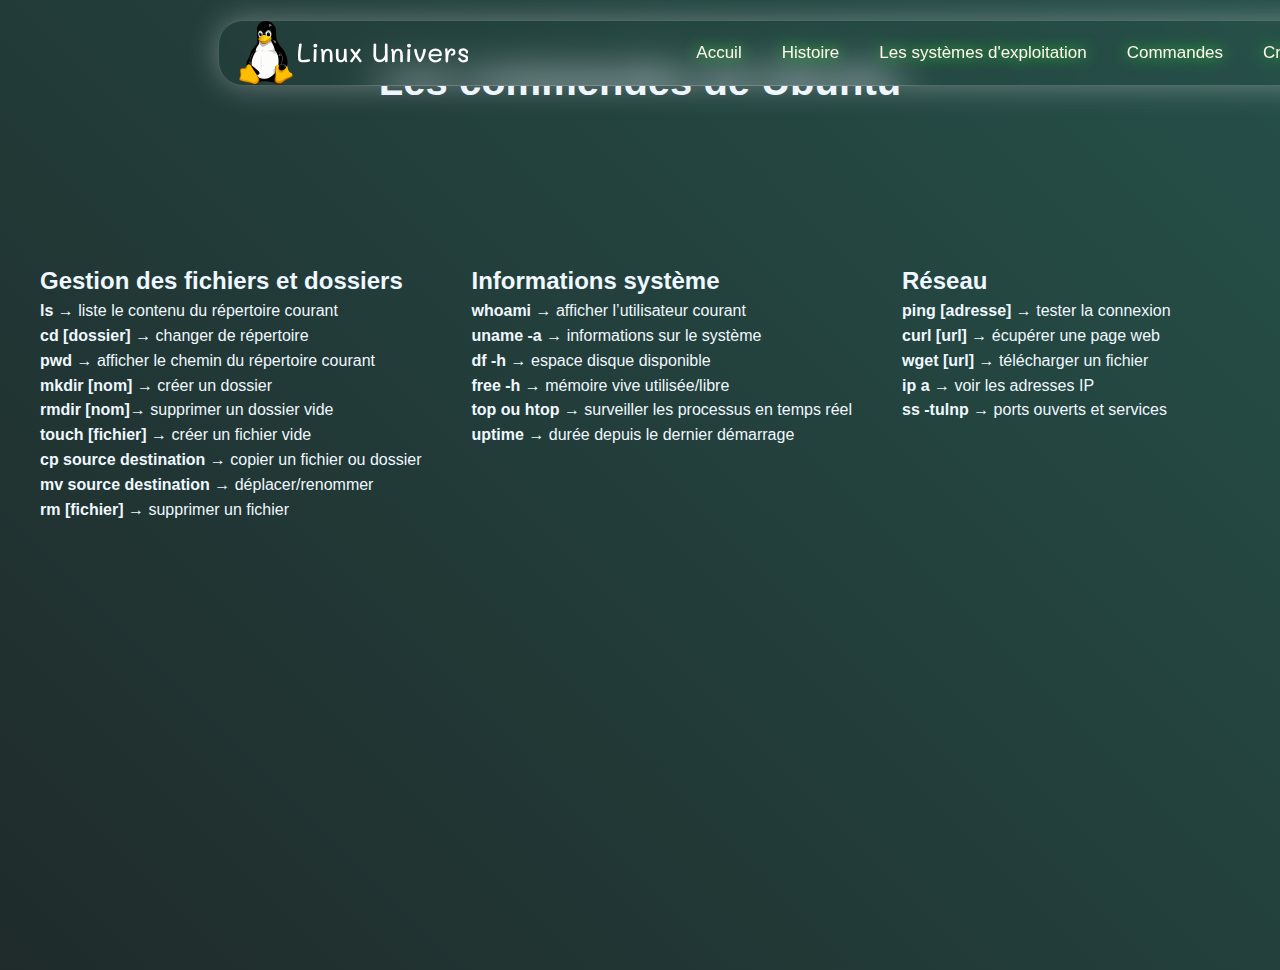
<file: HTML/commandes.html>
<!DOCTYPE html>
<html lang="en">
<head>
  <meta charset="UTF-8">
  <meta name="viewport" content="width=device-width, initial-scale=1.0">
  <link rel="stylesheet" href="css/commandes__style.css">
  <link rel="stylesheet" href="css/main.css">
  <link rel="stylesheet" href="css/history__section.css">
  <title>Document</title>
</head>
<body>
  <header>
    <div class="history__wrapper">
          <div class="header__top-row">
            <a class="header__logo" href="#">
              <img src="./../_src/intro/linux.png" alt="logo">
              <svg xmlns="http://www.w3.org/2000/svg" viewBox="0 17.049999237060547 320.3999938964844 35.85000228881836" data-asc="1.05" width="170.3999938964844" height="35.85000228881836"><defs/><g><g fill="#ffffff"><g transform="translate(0, 0)"><path d="M10.25 52.60Q5.60 52.60 3.48 51.65Q1.35 50.70 0.67 48.40Q0 46.10 0 41.20Q0 35.65 0.52 30.52Q1.05 25.40 2.05 19.25Q2.20 18.35 2.90 17.82Q3.60 17.30 4.70 17.30Q5.90 17.30 6.47 17.88Q7.05 18.45 7.05 19.45Q7.05 19.85 7 20.05Q5.75 27.90 5.28 32.13Q4.80 36.35 4.80 41.35Q4.80 44.35 5.10 45.70Q5.40 47.05 6.40 47.60Q7.40 48.15 9.60 48.20Q13.95 48.20 20.25 46.85Q20.45 46.80 20.80 46.80Q21.75 46.80 22.28 47.48Q22.80 48.15 22.80 49.05Q22.80 50.10 22.15 50.67Q21.50 51.25 20.15 51.50Q14.80 52.60 10.25 52.60ZM32.55 24.95Q31.00 24.95 30.00 23.92Q29.00 22.90 29.00 21.35Q29.00 19.85 30.03 18.85Q31.05 17.85 32.65 17.85Q34.25 17.85 35.23 18.80Q36.20 19.75 36.20 21.30Q36.20 22.85 35.18 23.90Q34.15 24.95 32.55 24.95M31.85 52.20Q30.70 52.20 30.00 51.65Q29.30 51.10 29.30 50.10L29.80 29.80Q29.80 28.80 30.50 28.22Q31.20 27.65 32.30 27.65Q33.40 27.65 34.13 28.25Q34.85 28.85 34.85 29.85L34.35 50.15Q34.30 51.15 33.63 51.67Q32.95 52.20 31.85 52.20ZM56.25 27Q60.50 27 62.73 30.02Q64.95 33.05 64.95 39.05L64.95 50.60Q64.95 51.55 64.30 52.02Q63.65 52.50 62.55 52.50Q61.45 52.50 60.70 52.05Q59.95 51.60 59.95 50.70L60 39Q60 34.85 59.08 32.97Q58.15 31.10 55.80 31.10Q51.30 31.10 49.95 38.30Q49.50 40.50 49.50 43.60L49.55 50.70Q49.55 51.60 48.90 52.08Q48.25 52.55 47.15 52.55Q45.95 52.55 45.27 52.02Q44.60 51.50 44.60 50.70Q44.60 45.70 44.40 39.10Q44.30 35.20 44.30 33.70Q44.25 32.60 43.98 31.97Q43.70 31.35 42.95 30.10Q42.75 29.60 42.75 29.25Q42.75 28.50 43.60 27.85Q44.45 27.20 45.25 27.20Q46.10 27.20 46.90 28.30Q48.25 30.25 48.25 31.85L48.25 32.45Q49.15 30.10 51.08 28.55Q53 27 56.25 27ZM91.50 46.20Q91.50 47.40 91.75 48.17Q92 48.95 92.35 49.55Q92.70 50.15 92.70 50.30Q92.70 51.10 92.03 51.70Q91.35 52.30 90.50 52.30Q89.50 52.30 88.55 51.02Q87.60 49.75 87.60 48.50L87.60 48.20Q86.60 50.30 84.65 51.42Q82.70 52.55 79.95 52.55Q75.70 52.55 73.47 49.58Q71.25 46.60 71.25 41.30L71.25 29.15Q71.25 28.30 71.92 27.80Q72.60 27.30 73.65 27.30Q74.75 27.30 75.47 27.80Q76.20 28.30 76.20 29.15L76.20 41.35Q76.20 48.60 80.55 48.60Q83.60 48.60 84.97 45.83Q86.35 43.05 86.35 37.80L86.35 29.15Q86.35 28.15 87 27.57Q87.65 27 88.75 27Q89.90 27 90.60 27.60Q91.30 28.20 91.30 29.15L91.50 46.20ZM119.30 49.40Q119.70 49.95 119.70 50.40Q119.70 51.30 118.90 51.98Q118.10 52.65 117.20 52.65Q116.25 52.65 115.70 51.90L108.65 42.80Q105.55 47.30 102.35 51.85Q101.75 52.70 100.55 52.70Q99.55 52.70 98.82 52.02Q98.10 51.35 98.10 50.50Q98.10 50.10 98.30 49.70Q100 47.45 105.80 39.15L98.75 29.90Q98.50 29.55 98.50 29.10Q98.50 28.30 99.35 27.60Q100.20 26.90 101.05 26.90Q102 26.90 102.40 27.50L103.95 29.50Q105.65 31.60 108.45 35.30L111.70 30.65L113.90 27.50Q114.35 26.85 115.05 26.85Q116.05 26.85 116.90 27.65Q117.75 28.45 117.75 29.25Q117.75 29.55 117.60 29.80L117 30.65L111.30 39L119.30 49.40ZM168.40 31.15Q168.55 38.20 168.55 50.25Q168.55 52.65 166.10 52.65Q164.80 52.65 164.20 52.05Q163.60 51.45 163.60 50.10L163.60 47.15Q162.20 49.45 159.55 50.95Q156.90 52.45 153.50 52.45Q149.60 52.45 146.97 50.70Q144.35 48.95 143.07 46.02Q141.80 43.10 141.80 39.45Q141.80 35.30 142 27.30L142.15 19.50Q142.15 18.55 142.80 17.95Q143.45 17.35 144.65 17.35Q145.85 17.35 146.47 17.92Q147.10 18.50 147.10 19.55Q147.10 22.30 147.03 25.13Q146.95 27.95 146.95 29.15Q146.85 35.55 146.85 39.40Q146.85 43.55 148.82 45.73Q150.80 47.90 154.30 47.90Q156.65 47.90 158.78 46.38Q160.90 44.85 162.20 42.40Q163.50 39.95 163.50 37.45Q163.50 32.20 163.35 19.30Q163.35 17.05 165.70 17.05Q166.90 17.05 167.60 17.65Q168.30 18.25 168.30 19.35Q168.30 22.35 168.40 29.25L168.40 31.15ZM188.45 27Q192.70 27 194.92 30.02Q197.15 33.05 197.15 39.05L197.15 50.60Q197.15 51.55 196.50 52.02Q195.85 52.50 194.75 52.50Q193.65 52.50 192.90 52.05Q192.15 51.60 192.15 50.70L192.20 39Q192.20 34.85 191.27 32.97Q190.35 31.10 188 31.10Q183.50 31.10 182.15 38.30Q181.70 40.50 181.70 43.60L181.75 50.70Q181.75 51.60 181.10 52.08Q180.45 52.55 179.35 52.55Q178.15 52.55 177.47 52.02Q176.80 51.50 176.80 50.70Q176.80 45.70 176.60 39.10Q176.50 35.20 176.50 33.70Q176.45 32.60 176.17 31.97Q175.90 31.35 175.15 30.10Q174.95 29.60 174.95 29.25Q174.95 28.50 175.80 27.85Q176.65 27.20 177.45 27.20Q178.30 27.20 179.10 28.30Q180.45 30.25 180.45 31.85L180.45 32.45Q181.35 30.10 183.27 28.55Q185.20 27 188.45 27ZM208.65 24.95Q207.10 24.95 206.10 23.92Q205.10 22.90 205.10 21.35Q205.10 19.85 206.13 18.85Q207.15 17.85 208.75 17.85Q210.35 17.85 211.32 18.80Q212.30 19.75 212.30 21.30Q212.30 22.85 211.28 23.90Q210.25 24.95 208.65 24.95M207.95 52.20Q206.80 52.20 206.10 51.65Q205.40 51.10 205.40 50.10L205.90 29.80Q205.90 28.80 206.60 28.22Q207.30 27.65 208.40 27.65Q209.50 27.65 210.22 28.25Q210.95 28.85 210.95 29.85L210.45 50.15Q210.40 51.15 209.72 51.67Q209.05 52.20 207.95 52.20ZM229.20 52.30Q225.25 52.30 221.35 41.45Q220.15 38 219.30 34.55Q218.45 31.10 218.45 29.65Q218.45 28.50 219.13 27.92Q219.80 27.35 220.95 27.35Q221.90 27.35 222.55 27.85Q223.20 28.35 223.35 29.30Q223.95 33.80 225.65 39.30Q226.60 42.25 227.67 44.58Q228.75 46.90 229.20 46.90Q229.70 46.90 230.85 44.58Q232 42.25 233.05 39.25Q234.20 35.70 234.72 33.42Q235.25 31.15 235.50 29.10Q235.60 28.20 236.25 27.65Q236.90 27.10 238 27.10Q239.15 27.10 239.80 27.75Q240.45 28.40 240.45 29.55Q240.45 31.05 239.57 34.35Q238.70 37.65 237.35 41.25Q235.30 46.60 233.30 49.45Q231.30 52.30 229.20 52.30ZM258.70 52.80Q254.45 52.80 251.43 51.05Q248.40 49.30 246.88 46.35Q245.35 43.40 245.35 39.85Q245.35 36.20 247 33.22Q248.65 30.25 251.65 28.52Q254.65 26.80 258.50 26.80Q261.90 26.80 264.63 28.17Q267.35 29.55 268.90 32.05Q270.45 34.55 270.45 37.75Q270.45 39.45 269.95 40.17Q269.45 40.90 267.90 40.95L249.85 41.20Q249.85 42.85 250.90 44.60Q251.95 46.35 253.93 47.52Q255.90 48.70 258.55 48.70Q260.45 48.70 261.77 48.17Q263.10 47.65 263.90 46.92Q264.70 46.20 265.80 45Q266.35 44.45 267.20 44.45Q268 44.45 268.73 45.08Q269.45 45.70 269.45 46.50Q269.45 47.15 269 47.75Q267.60 49.75 265.25 51.27Q262.90 52.80 258.70 52.80M265.75 37.40Q266.05 37.40 266.18 37.23Q266.30 37.05 266.30 36.70Q266.30 34.05 264.07 32.38Q261.85 30.70 258.50 30.70Q255.95 30.70 253.97 31.90Q252 33.10 250.93 34.77Q249.85 36.45 249.85 37.70L265.75 37.40ZM289.10 26.70Q292.30 26.70 294.20 28.75Q296.10 30.80 296.10 33.85Q296.10 36.75 294.30 38.40Q292.50 40.05 289.65 40.05Q288.40 40.05 287.88 39.67Q287.35 39.30 287.35 38.35Q287.35 37.50 287.73 37.13Q288.10 36.75 288.85 36.70Q292 36.45 292 33.75Q292 32.45 291.28 31.55Q290.55 30.65 289.05 30.65Q287.30 30.65 285.93 32.30Q284.55 33.95 283.73 36.30Q282.90 38.65 282.75 40.75Q282.40 44.50 282.40 49.15Q282.40 51.40 281.90 52.15Q281.40 52.90 280 52.90Q278.65 52.90 278.07 52.33Q277.50 51.75 277.50 50.40Q277.45 49.45 277.45 41.35Q277.45 37.30 276.90 32L276.60 28.15Q276.55 27.20 277.18 26.65Q277.80 26.10 278.95 26.10Q280.95 26.10 281.05 27.90L281.40 33Q282.30 30.15 284.30 28.42Q286.30 26.70 289.10 26.70ZM311.05 52.80Q307.60 52.80 305.10 51.15Q302.60 49.50 301.35 46.85Q301 46.15 301 45.75Q301.05 44.90 301.95 44.23Q302.85 43.55 303.75 43.65Q304.25 43.75 304.52 44.02Q304.80 44.30 305.30 44.95Q306.65 46.80 307.88 47.77Q309.10 48.75 311.10 48.75Q312.95 48.75 314.20 47.85Q315.45 46.95 315.45 45.60Q315.45 44.15 314.15 43.38Q312.85 42.60 310.05 41.60Q307.45 40.75 305.80 39.92Q304.15 39.10 302.97 37.63Q301.80 36.15 301.80 33.85Q301.80 31.75 302.97 30.02Q304.15 28.30 306.25 27.32Q308.35 26.35 311 26.35Q313.70 26.35 315.75 27.38Q317.80 28.40 318.90 30.10Q320 31.80 320 33.80Q320 34.95 319.47 35.47Q318.95 36 317.75 36Q316.55 36 316.15 35.58Q315.75 35.15 315.70 34.45Q315.50 32.50 314.32 31.47Q313.15 30.45 311 30.45Q308.75 30.45 307.72 31.47Q306.70 32.50 306.70 33.75Q306.70 35.25 308.02 36.05Q309.35 36.85 312.25 37.85Q314.85 38.75 316.47 39.55Q318.10 40.35 319.25 41.77Q320.40 43.20 320.40 45.45Q320.40 47.85 319.07 49.50Q317.75 51.15 315.60 51.98Q313.45 52.80 311.05 52.80Z"/></g><g transform="translate(0, 62.5)"><path d=""/></g></g></g></svg>
            </a>
            <nav class="header__menu">
            <ul class="header__menu-list ">
              <li class="header__menu-article header__menu-article2">
                <a class="header__menu-article header__menu-article2" href="index.html">Accuil</a>
              </li>
              <li class="header__menu-article header__menu-article2">
                <a class="header__menu-article header__menu-article2" href="History.html">Histoire</a>
              </li>
              <li class="header__menu-article header__menu-article2">
                <a class="header__menu-article header__menu-article2" href="oss.html">Les systèmes d'exploitation</a>
              </li>
              <li class="header__menu-article header__menu-article2">
                <a class="header__menu-article header__menu-article2" href="commandes.html">Commandes</a>
              </li>
              <li class="header__menu-article header__menu-article2">
                <a class="header__menu-article header__menu-article2" href="author.html">Créateur du site</a>
              </li>
            </ul>
          </nav>
        </div>
      </div>
  </header>
  <section class="comm">
    <h1 class="comm__title">Les commendes de Ubuntu</h1>
      <div class="wrapper">
        <article class="comm__first">
          <div class="comm__first__content">
            <h2>Gestion des fichiers et dossiers</h2>
            <li><span>ls</span> → liste le contenu du répertoire courant</li>
            <li><span>cd [dossier]</span>  → changer de répertoire</li>
            <li><span>pwd</span> → afficher le chemin du répertoire courant</li>
            <li><span>mkdir [nom]</span> → créer un dossier</li>
            <li><span>rmdir [nom]</span>→ supprimer un dossier vide</li>
            <li><span>touch [fichier]</span> → créer un fichier vide</li>
            <li><span>cp source destination</span> → copier un fichier ou dossier</li>
            <li><span>mv source destination</span>  → déplacer/renommer</li>
            <li><span>rm [fichier]</span> → supprimer un fichier</li>
          </div>
        </article>
        <article>
          <div>
            <h2>Informations système</h2>
            <li><span>whoami</span> → afficher l’utilisateur courant</li>
            <li><span>uname -a</span> → informations sur le système</li>
            <li><span>df -h </span> → espace disque disponible</li>
            <li><span>free -h</span> → mémoire vive utilisée/libre</li>
            <li><span>top ou htop</span> → surveiller les processus en temps réel</li>
            <li><span>uptime </span> → durée depuis le dernier démarrage</li>
          </div>
        </article>
        <article>
          <h2>Réseau</h2>
          <li><span>ping [adresse]</span> → tester la connexion</li>
          <li><span>curl [url] </span> → écupérer une page web </li>
          <li><span>wget [url]</span> → télécharger un fichier</li>
          <li><span>ip a</span> → voir les adresses IP</li>
          <li><span>ss -tulnp</span> → ports ouverts et services</li>
        </article>
      </div>
  </section>
</body>
</html>
</file>
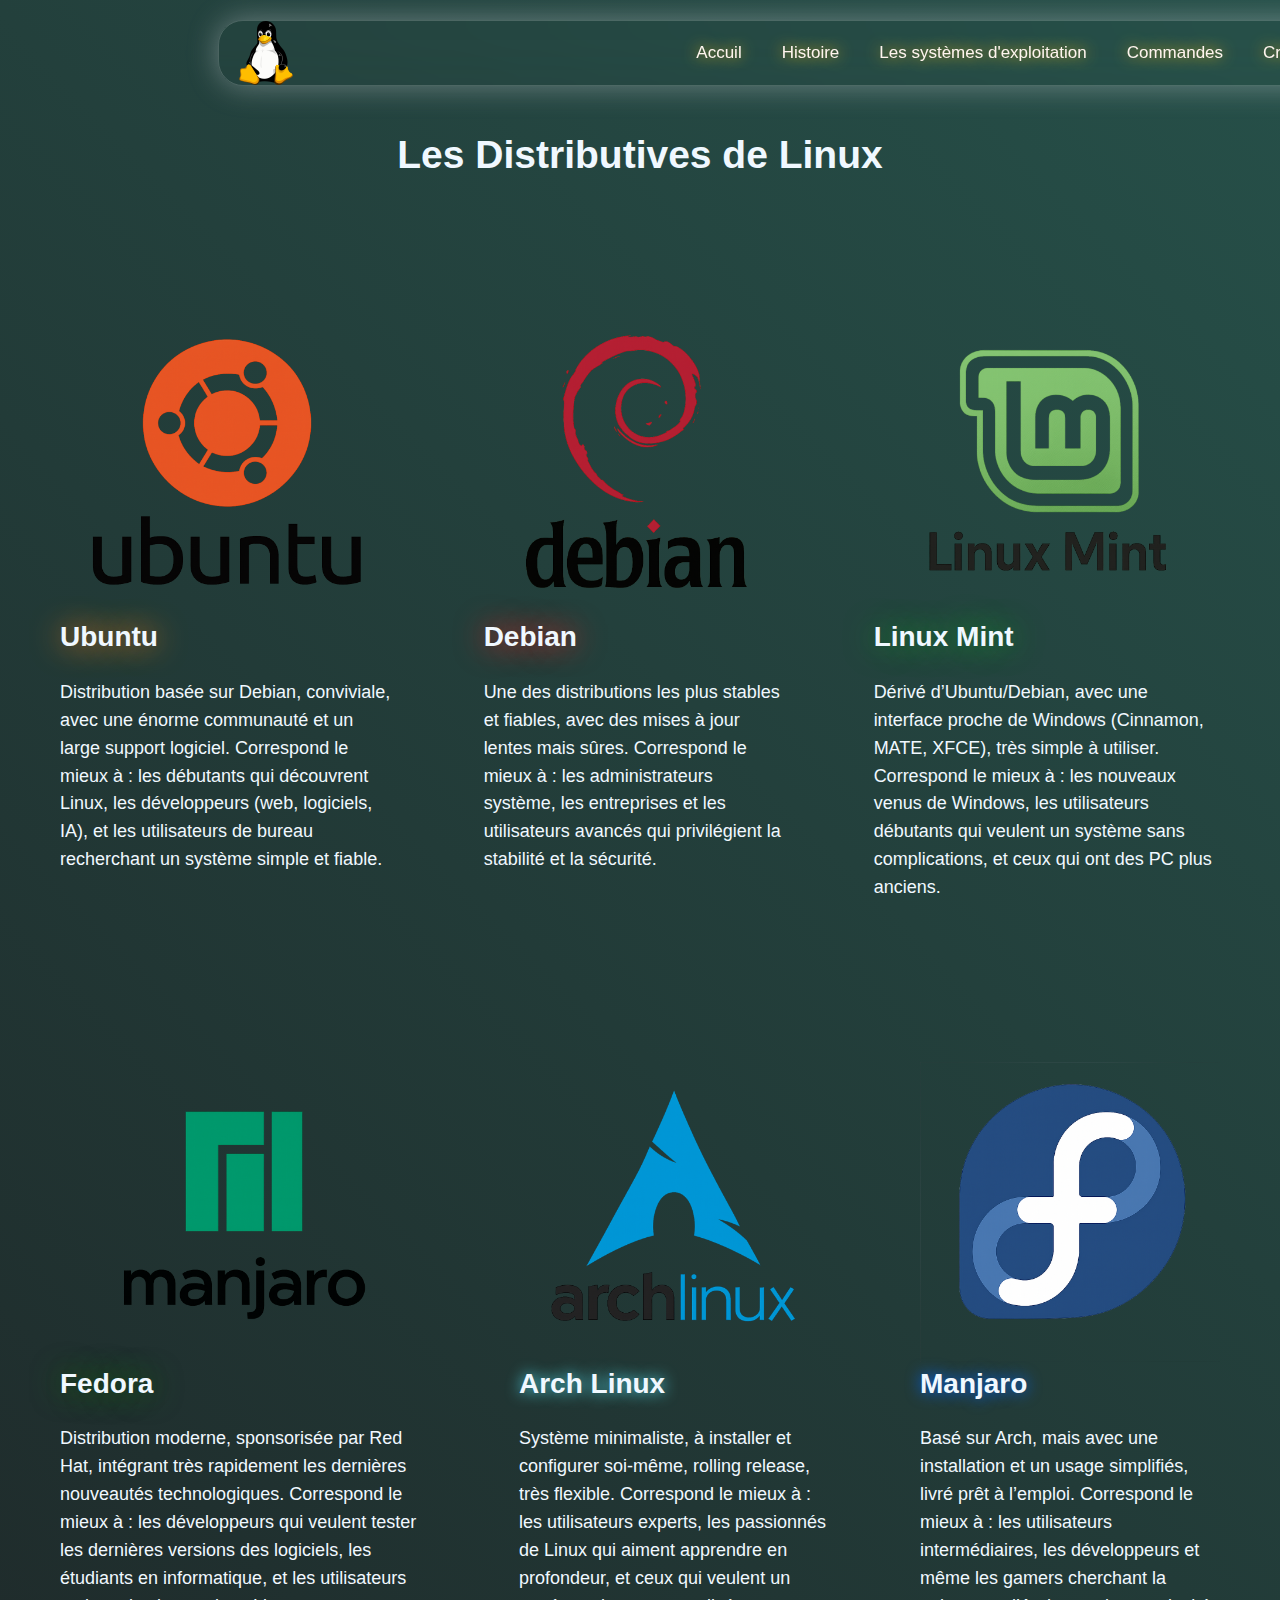
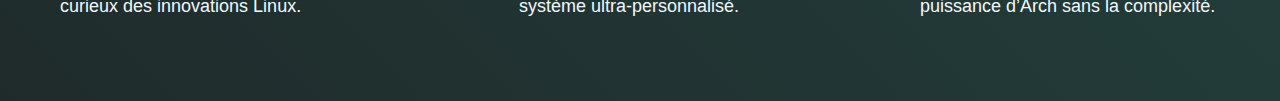
<file: HTML/oss.html>
<!DOCTYPE html>
<html lang="en">
<head>
  <meta charset="UTF-8">
  <meta name="viewport" content="width=device-width, initial-scale=1.0">
  <title>Document</title>
  <link rel="stylesheet" href="css/oss.css">
  <link rel="stylesheet" href="css/main.css">
  <link rel="stylesheet" href="css/history__section.css">
</head>
<body>
  <header class="header__OS">
    <div class="history__wrapper">
          <div class="header__top-row">
            <a class="header__logo" href="#">
              <img src="./../_src/intro/linux.png" alt="logo">
              
            <nav class="header__menu">
            <ul class="header__menu-list">
              <li class="header__menu-article">
                <a class="header__menu-article" href="index.html">Accuil</a>
              </li>
              <li class="header__menu-article">
                <a class="header__menu-article" href="History.html">Histoire</a>
              </li>
              <li class="header__menu-article">
                <a class="header__menu-article" href="oss.html">Les systèmes d'exploitation</a>
              </li>
              <li class="header__menu-article">
                <a class="header__menu-article" href="commandes.html">Commandes</a>
              </li>
              <li class="header__menu-article">
                <a class="header__menu-article" href="author.html">Créateur du site</a>
              </li>
            </ul>
          </nav>
        </div>
  </header>
  <main>
    <section class="OS">
      <div class="wrapper">
        <h1 class="OS__title">Les Distributives de Linux</h1>
        <article class="OS__article"> <!--premiere cologne-->
          <div class="OS__article__content1 Ubuntu__content">
            <img src="../HTML/img/OS/Ubuntu.png" alt="" class="OS__article__content1__img">
            <div class="OS__article__content1__text">
              <h2 class="OS__article__content__title Ubuntu">Ubuntu</h2>
              <p class="OS__article__content__desription">Distribution basée sur Debian, conviviale, avec une énorme communauté et un large support logiciel.
  Correspond le mieux à : les débutants qui découvrent Linux, les développeurs (web, logiciels, IA), et les utilisateurs de bureau recherchant un système simple et fiable.</p>
            </div>
          </div>
          <div class="OS__article__content2 Debian__content">
            <img src="../HTML/img/OS/Debian2.png" alt="" class="OS__article__content2__img">
            <div class="OS__article__content2__text">
              <h2 class="OS__article__content__title Debian">Debian</h2>
              <p class="OS__article__content__desription">Une des distributions les plus stables et fiables, avec des mises à jour lentes mais sûres.
  Correspond le mieux à : les administrateurs système, les entreprises et les utilisateurs avancés qui privilégient la stabilité et la sécurité.</p>
            </div>
          </div>
          <div class="OS__article__content3 Mint__content">
            <img src="../HTML/img/OS/Linux-Mint.png" alt="" class="OS__article__content3__img">
            <div class="OS__article__content3__text">
              <h2 class="OS__article__content__title Mint">Linux Mint</h2>
              <p class="OS__article__content__desription">Dérivé d’Ubuntu/Debian, avec une interface proche de Windows (Cinnamon, MATE, XFCE), très simple à utiliser.
  Correspond le mieux à : les nouveaux venus de Windows, les utilisateurs débutants qui veulent un système sans complications, et ceux qui ont des PC plus anciens.</p>
            </div>
          </div>
        </article>
        <article class="OS__article">   <!--deuxieme cologne-->
          <div class="OS__article__content1 Fedora__content">
            <img src="../HTML/img/OS/Fedora.png" alt="" class="OS__article__content1__img">
            <div class="OS__article__content1__text">
              <h2 class="OS__article__content__title Fedora">Fedora</h2>
              <p class="OS__article__content__desription">Distribution moderne, sponsorisée par Red Hat, intégrant très rapidement les dernières nouveautés technologiques.
  Correspond le mieux à : les développeurs qui veulent tester les dernières versions des logiciels, les étudiants en informatique, et les utilisateurs curieux des innovations Linux.</p>
            </div>
          </div>
          <div class="OS__article__content2 Arch__content">
            <img src="../HTML/img/OS/Arch.png" alt="" class="OS__article__content2__img">
            <div class="OS__article__content2__text">
              <h2 class="OS__article__content__title Arch">Arch Linux</h2>
              <p class="OS__article__content__desription">Système minimaliste, à installer et configurer soi-même, rolling release, très flexible.
  Correspond le mieux à : les utilisateurs experts, les passionnés de Linux qui aiment apprendre en profondeur, et ceux qui veulent un système ultra-personnalisé.</p>
            </div>
          </div>
          <div class="OS__article__content3 Manjaro__content">
            <img src="../HTML/img/OS/Manjora.png" alt="" class="OS__article__content3__img">
            <div class="OS__article__content3__text">
              <h2 class="OS__article__content__title Manjaro">Manjaro</h2>
              <p class="OS__article__content__desription">Basé sur Arch, mais avec une installation et un usage simplifiés, livré prêt à l’emploi.
  Correspond le mieux à : les utilisateurs intermédiaires, les développeurs et même les gamers cherchant la puissance d’Arch sans la complexité.</p>
            </div>
          </div>
        </article>
      </div>
    </section>
  </main>
</body>
</html>
</file>
<file: css/main.css>
*{
  margin: 0;
  padding:  0;
  box-sizing: border-box;
}
a,li,ul{
  text-decoration: none;
  list-style-type:none;
}
.wrap{
  margin: 0 auto;   
}
.content{will-change: transform;}
:root{
  --index: calc(1vw + 1vh);
  --text: #e7e7e0;
  --transition:transform .75s cubic-bezier(.075, .5, 0, 1);
}

@font-face {
	font-family: raleway_f;
	src: url(../fonts/raleway-regular.woff2);
}
@font-face {
	font-family: raleway_f;
	src: url(../fonts/raleway-black.woff2);
	font-weight: 900;
}
body{
  background-color: #010101;
  font-family: ralway_f, sans-serif;
  line-height: 1.55;
}

.header{
  position: relative;
}
.header::after{
  content: '';
	position: absolute;
	z-index: 3;
	width: 100%;
	height: calc(var(--index) * 10);
	background-image: url(../img/ground.png);
	background-size: cover;
	background-repeat: no-repeat;
	background-position: center;
	bottom: calc(var(--index) * -4.5);
  will-change: transform;
}
.intro__header{
  height: 900px;
  display: flex;
  align-items: center;
  justify-content: center;
  text-align: center;
  overflow: hidden;
  position: relative;
}

.intro__header__layers{
  height: 100%;
  width: 100%;
  position:absolute;
  background-size: cover;
  background-position: center;
  will-change: transform;
  transition: var(--transition);
}


.article{
min-height: 900px;

}

.article::after{
	content: "";
  will-change: transform;
  
  z-index: 4;
  bottom: calc(var(--index) * 3.5);
  
  width: 512px;
  height: 512px;
  font-weight: 700;
  font-size: 400px;
  text-align: center;
  background-image: url(../img/linux.png);
  background-repeat: no-repeat;
  rotate:(-40deg);
}

.article__image{
  height: 100%;
  width: 100%;
  position:absolute;
  background-size: cover;
  background-position: center;
}

.layers__base{
  z-index: 0;
  transform: translate3d(0, calc(var(--scrollTop) / 1.5), 0);
  will-change: transform;
}

.layers__middle{
  z-index: 2;
  transform: translate3d(0, calc(var(--scrollTop) / 2.5), 0);
  will-change: transform;
}

.layers__front{
  z-index: 2;
  transform: translate3d(0, calc(var(--scrollTop) / 5.7), 0);
  will-change: transform;
}

.intro__header-content{
  z-index: 1;
  transform: translate3d(0, calc(var(--scrollTop) / 2), 0);
  will-change: transform;
  text-transform: uppercase;
  font-weight: 900;
  color: var(--text);
  text-shadow: 0 0 15px #9d822b;
  transition: var(--transition);
  
}

.intro__header-content__sub-title {
	font-size: calc(var(--index) * 2.65);
	letter-spacing: calc(var(--index) / 2.25);
  will-change: transform;
  
}
.intro__header-content__title {
	font-size: calc(var(--index) / 1.175);
	letter-spacing: calc(var(--index) / 3.5);
	margin-top: calc(var(--index) * -.75);
  will-change: transform;
  
}

.article{
  --article-transforme:translate3d(0,calc(var(--scrollTop) / -10),0);
  min-height: 900px;
  background-size: cover;
  text-align: center;
  align-items: center;
  color: var(--text);
  display: flex;
  position: relative;
  will-change: transform;
}

.article__wrapper{
  min-width: 800px;
  max-width: 1900px;
  box-sizing: border-box;
  margin: 0 auto;
}
.article__content{
  z-index: 5;
  margin: 0 auto;
  
}
.article__content__title{
  text-transform:uppercase;
  font-size: calc(var(--index) * 1.8);
  letter-spacing: calc(var(--index) / 7.5);
  transform: var(--article-transforme);
  will-change: transform;
}

.article__content__text{
  max-width: calc(var(--index) * 35);
  font-size: calc(var(--index) * .9);
  margin-top: calc(var(--index) * 1.25);
  transform: var(--article-transforme);
  will-change: transform;
}

/* nav section */


.header__wrapper{
  min-width: 1400px;
  max-width: 1900px;
  margin: 0px auto;
  padding: 0 0 0 calc(var(--index) * 10);
  position: absolute;
  z-index: 4;
  top: 20px;
  will-change: transform;
  
  
}

.header__top-row{
  padding: 0 15px;
  backdrop-filter: blur(20px);
  box-shadow: 0px 0px 30px rgba(227,228,237,0.37);
  border: 1px solid rgba(255, 255, 255, 0.18);
  border-radius: 25px;
  display: flex;
  justify-content: space-between;
  align-items: center;
    
}

.header__menu{
  display: flex;
  position: relative;
  font-size: 14px;
  z-index: 3;
  

}

.header__logo{
  align-items: center;
  z-index: 3;
  display: flex;
}

.header__menu-article{
  color: seashell;
  font-size: 17px;
  text-shadow: 0 0 15px #ffc400;
  transition: all 0.2s;
}

.header__menu-article:hover{
  font-size: 19px;
  filter: contrast(200%);
}

.header__menu-list{
  column-gap: 40px;
  display: flex;
  
  
}

.footer{
  background-color: #010101;
  display: flex;
  justify-content: center;
  gap: 50px;
  height: 100px;
  align-items: center;
  font-size: 18px;
  
}
.footer__link{
  font-size: 18px;
  color: aliceblue;
  transition: all 0.25s;
  
}

.footer__link:hover{
font-size: 20px;
} 

.footer__article{
  font-size: 500;
}
</file>
<file: css/author-style.css>
.author{
  background: linear-gradient(45deg, rgb(82, 100, 100), rgb(38, 80, 73));;
  padding-bottom: 35%;
  padding-top: 115px;
}

.lycee__img{
  border-radius: 20px;
  max-width: 600px;
  max-height: 600px;
  
}
.wrapper{
  display: flex;
  flex-direction: column;
  justify-content: center;
  align-items: center;
}
.author__title{
  padding-top: 40px;
}
</file>
<file: css/history__section.css>
*{
  margin: 0;
  padding:  0;
  box-sizing: border-box;
  color: aliceblue;
}
a,li,ul{
  text-decoration: none;
  list-style-type:none;
}

@font-face {
	font-family: raleway_f;
	src: url(../fonts/raleway-regular.woff2);
}
@font-face {
	font-family: raleway_f;
	src: url(../fonts/raleway-black.woff2);
	font-weight: 900;
}

.header__menu-article2{
  text-shadow: 0 0 15px #42fd3f !important;
}

.history{
  padding-bottom: 150px;
  background: linear-gradient(45deg, rgb(44, 131, 112) 23%, rgb(5, 58, 40) 68%);;
  /* background: linear-gradient(45deg, rgb(25, 70, 41) 22%, rgb(43, 163, 41) 85%); */
  /* background: linear-gradient(45deg, rgb(115, 161, 155) 22%, rgb(0, 104, 107) 78%); */
}

.wrapper{
  margin: 0 auto;
  max-width: 1200px;
}

.history__wrapper{
  position: fixed;
  min-width: 1400px;
  max-width: 1900px;
  margin: 0px auto;
  padding: 0 0 0 calc(var(--index) * 10);
  z-index: 4;
  top: 20px;

}

.history__title{
  text-shadow: 0 0 34px #42fd3f;
  padding-top: 120px;
  display: flex;
  margin: 0 auto;
  width: 500px;
  justify-content: center;
  font-size: 36px;
  font-family: "Raleway", sans-serif;
  font-weight: 800;
} 


.first__party__img, .seconde__party__img{
  max-width: 400px;
  max-height: 500px;
  border-radius: 20px;
}

.first__party__content__title,.seconde__party__content__title{
  text-shadow: 0 0 34px #04fa00;
  z-index: 2;
}


.first__party__content__description,.seconde__party__content__description{
  white-space:pre-wrap;
  font-size: 20px;
  line-height: 1.40;
  z-index: 2;

}
.first__party__content,.seconde__party__content{
  display: flex;
  flex-direction: column;
  gap: 30px;

}
.first__party,.seconde__party,.third__party,.fourth__party,.fifth__party{
  display: flex;
  position: relative;
  margin-top: 70px;
  justify-content: center;
  align-items: center;
  gap: 70px;

}
.first__party,.third__party,.fifth__party{
  flex-direction: row;
}

.seconde__party__content__title{
z-index: 2;

}
.seconde__party,.fourth__party{
  flex-direction: row-reverse;

}

.third__party::after{
  z-index: 1;
  content: "";
  position: absolute;
  right: 570px;
  width: 66%;
  height: 100%;
  bottom: -190px;
  font-weight: 700;
  font-size: 400px;
  text-align: center;
  background-image: url(../img/history/debian.png);
  background-repeat: no-repeat;
}

.first__party::after{
  z-index: 1;
    content: "";
    position: absolute;
    rotate: 396deg;
    left: 868px;
    top: 623px;
    width: 100%;
    height: 100%;
    font-weight: 700;
    font-size: 400px;
    text-align: center;
  background-image: url(../img/history/linux.webp);
  background-repeat: no-repeat;
}
  
.today{
  
  margin-top: 50px;
  display: flex;
  flex-direction: column;
}

.today__title{
  display: flex;
  justify-content: center;
  padding-bottom: 50px;
}

.today__list{
  font-size: 20px;
  line-height: 1.40;
  
}


.today__list__article{
  padding-bottom: 20px;
  list-style-type: disc;
}

.today__gradient{
  background-image: linear-gradient(to right, #0cebeb, #20e3b2, #29ffc6);
    -webkit-background-clip: text;
    background-clip: text;
    color: transparent;
}













/* background: linear-gradient(45deg, rgb(0, 0, 0) 38%, rgb(75, 74, 0) 100%); */

/* .first__party{
  background-size: cover;
  display: flex;
  flex-direction: column;
  justify-content: space-between;
  padding-top: 30px;
  padding-bottom: 70px;
  max-height: 850px;
  max-width: 860px;
  background-image: url(../img/history/peakpx.jpg); 
  background-image: url(../img/history/grotte.png);
} */
</file>
<file: css/commandes__style.css>
*{color: aliceblue;}


span{
  font-weight: 900;
}

.comm{
  background: linear-gradient(45deg, rgb(31, 43, 43), rgb(38, 80, 73));;
  padding-bottom: 35%;
}
.wrapper{
  margin: 0 auto;
  max-width: 1200px;
  display: flex;
  gap: 50px;
}

.comm__title{
  display: flex;
  justify-content: center;
  align-items: center;
  padding-bottom: 150px;
  padding-top: 130px;
  font-size: 40px;
}

.comm__title{
  padding-top: 50px;
}
</file>
<file: css/oss.css>
.OS{
  background: linear-gradient(45deg, rgb(31, 43, 43), rgb(38, 80, 73));
}

.OS__article{
  display: flex;
}

.OS__article__content1__img,.OS__article__content2__img,.OS__article__content3__img{
  max-width: 300px;
  max-height: 300px;
}

.OS__article__content1,.OS__article__content2,.OS__article__content3{
  display: flex;
  align-items: center;
  flex-direction: column;
  padding: 20px 20px;
  transition: all 0.3s;
}

.OS__title{
  display: flex;
  justify-content: center;
  padding-top: 125px;
  padding-bottom: 50px;
  font-size: 39px;
  font-weight: 800;
}

.OS__article{
  gap: 50px;
  padding: 60px 0 ;
}

.Ubuntu{
  text-shadow: 0 0 30px #ff811a
}
.Debian{
  text-shadow: 0 0 30px #f61f1f
}
.Mint{
  text-shadow: 0 0 30px #169f28
}
.Fedora{
  text-shadow: 0 0 30px #166907
}
.Arch{
  text-shadow: 0 0 15px #58ecff
}
.Manjaro{
  text-shadow: 0 0 15px #0365f7
}

.OS__article__content__title{
  font-size: 28px;
  padding-bottom: 20px;
}

.OS__article__content__desription{
  font-size: 18px;
}

.Ubuntu__content:hover{
  
  border-radius: 15px;
  background-color: #ff811a;

}

.Ubuntu__content:hover,.Debian__content:hover,.Mint__content:hover,.Fedora__content:hover,.Arch__content:hover,.Manjaro__content:hover{
  
  border-radius: 15px;
  background-color: #ff811a;

}
.Ubuntu__content:hover{
  background-color: #ff811a;
}
.Debian__content:hover{
background-color: #e04a4a;
}
.Mint__content:hover{
  background-color: #31e000b1;
}
.Fedora__content:hover{
  background-color: #049b48;

}
.Arch__content:hover{
  background-color: #184a72;

}
.Manjaro__content:hover{
  background-color: #00223d;
}
</file>
<file: HTML/css/commandes__style.css>
*{color: aliceblue;}


span{
  font-weight: 900;
}

.comm{
  background: linear-gradient(45deg, rgb(31, 43, 43), rgb(38, 80, 73));;
  padding-bottom: 35%;
}
.wrapper{
  margin: 0 auto;
  max-width: 1200px;
  display: flex;
  gap: 50px;
}

.comm__title{
  display: flex;
  justify-content: center;
  align-items: center;
  padding-bottom: 150px;
  padding-top: 130px;
  font-size: 40px;
}

.comm__title{
  padding-top: 50px;
}
</file>
<file: HTML/css/main.css>
*{
  margin: 0;
  padding:  0;
  box-sizing: border-box;
}
a,li,ul{
  text-decoration: none;
  list-style-type:none;
}
.wrap{
  margin: 0 auto;   
}
.content{will-change: transform;}
:root{
  --index: calc(1vw + 1vh);
  --text: #e7e7e0;
  --transition:transform .75s cubic-bezier(.075, .5, 0, 1);
}

@font-face {
	font-family: raleway_f;
	src: url(../fonts/raleway-regular.woff2);
}
@font-face {
	font-family: raleway_f;
	src: url(../fonts/raleway-black.woff2);
	font-weight: 900;
}
body{
  background-color: #010101;
  font-family: ralway_f, sans-serif;
  line-height: 1.55;
}

.header{
  position: relative;
}
.header::after{
  content: '';
	position: absolute;
	z-index: 3;
	width: 100%;
	height: calc(var(--index) * 10);
	background-image: url(../img/ground.png);
	background-size: cover;
	background-repeat: no-repeat;
	background-position: center;
	bottom: calc(var(--index) * -4.5);
  will-change: transform;
}
.intro__header{
  height: 900px;
  display: flex;
  align-items: center;
  justify-content: center;
  text-align: center;
  overflow: hidden;
  position: relative;
}

.intro__header__layers{
  height: 100%;
  width: 100%;
  position:absolute;
  background-size: cover;
  background-position: center;
  will-change: transform;
  transition: var(--transition);
}


.article{
min-height: 900px;

}

.article::after{
	content: "";
  will-change: transform;
  
  z-index: 4;
  bottom: calc(var(--index) * 3.5);
  
  width: 512px;
  height: 512px;
  font-weight: 700;
  font-size: 400px;
  text-align: center;
  background-image: url(../img/linux.png);
  background-repeat: no-repeat;
  rotate:(-40deg);
}

.article__image{
  height: 100%;
  width: 100%;
  position:absolute;
  background-size: cover;
  background-position: center;
}

.layers__base{
  z-index: 0;
  transform: translate3d(0, calc(var(--scrollTop) / 1.5), 0);
  will-change: transform;
}

.layers__middle{
  z-index: 2;
  transform: translate3d(0, calc(var(--scrollTop) / 2.5), 0);
  will-change: transform;
}

.layers__front{
  z-index: 2;
  transform: translate3d(0, calc(var(--scrollTop) / 5.7), 0);
  will-change: transform;
}

.intro__header-content{
  z-index: 1;
  transform: translate3d(0, calc(var(--scrollTop) / 2), 0);
  will-change: transform;
  text-transform: uppercase;
  font-weight: 900;
  color: var(--text);
  text-shadow: 0 0 15px #9d822b;
  transition: var(--transition);
  
}

.intro__header-content__sub-title {
	font-size: calc(var(--index) * 2.65);
	letter-spacing: calc(var(--index) / 2.25);
  will-change: transform;
  
}
.intro__header-content__title {
	font-size: calc(var(--index) / 1.175);
	letter-spacing: calc(var(--index) / 3.5);
	margin-top: calc(var(--index) * -.75);
  will-change: transform;
  
}

.article{
  --article-transforme:translate3d(0,calc(var(--scrollTop) / -10),0);
  min-height: 900px;
  background-size: cover;
  text-align: center;
  align-items: center;
  color: var(--text);
  display: flex;
  position: relative;
  will-change: transform;
}

.article__wrapper{
  min-width: 800px;
  max-width: 1900px;
  box-sizing: border-box;
  margin: 0 auto;
}
.article__content{
  z-index: 5;
  margin: 0 auto;
  
}
.article__content__title{
  text-transform:uppercase;
  font-size: calc(var(--index) * 1.8);
  letter-spacing: calc(var(--index) / 7.5);
  transform: var(--article-transforme);
  will-change: transform;
}

.article__content__text{
  max-width: calc(var(--index) * 35);
  font-size: calc(var(--index) * .9);
  margin-top: calc(var(--index) * 1.25);
  transform: var(--article-transforme);
  will-change: transform;
}

/* nav section */


.header__wrapper{
  min-width: 1400px;
  max-width: 1900px;
  margin: 0px auto;
  padding: 0 0 0 calc(var(--index) * 10);
  position: absolute;
  z-index: 4;
  top: 20px;
  will-change: transform;
  
  
}

.header__top-row{
  padding: 0 15px;
  backdrop-filter: blur(20px);
  box-shadow: 0px 0px 30px rgba(227,228,237,0.37);
  border: 1px solid rgba(255, 255, 255, 0.18);
  border-radius: 25px;
  display: flex;
  justify-content: space-between;
  align-items: center;
    
}

.header__menu{
  display: flex;
  position: relative;
  font-size: 14px;
  z-index: 3;
  

}

.header__logo{
  align-items: center;
  z-index: 3;
  display: flex;
}

.header__menu-article{
  color: seashell;
  font-size: 17px;
  text-shadow: 0 0 15px #ffc400;
  transition: all 0.2s;
}

.header__menu-article:hover{
  font-size: 19px;
  filter: contrast(200%);
}

.header__menu-list{
  column-gap: 40px;
  display: flex;
  
  
}

.footer{
  background-color: #010101;
  display: flex;
  justify-content: center;
  gap: 50px;
  height: 100px;
  align-items: center;
  font-size: 18px;
  
}
.footer__link{
  font-size: 18px;
  color: aliceblue;
  transition: all 0.25s;
  
}

.footer__link:hover{
font-size: 20px;
} 

.footer__article{
  font-size: 500;
}
</file>
<file: HTML/css/history__section.css>
*{
  margin: 0;
  padding:  0;
  box-sizing: border-box;
  color: aliceblue;
}
a,li,ul{
  text-decoration: none;
  list-style-type:none;
}

@font-face {
	font-family: raleway_f;
	src: url(../fonts/raleway-regular.woff2);
}
@font-face {
	font-family: raleway_f;
	src: url(../fonts/raleway-black.woff2);
	font-weight: 900;
}

.header__menu-article2{
  text-shadow: 0 0 15px #42fd3f !important;
}

.history{
  padding-bottom: 150px;
  background: linear-gradient(45deg, rgb(44, 131, 112) 23%, rgb(5, 58, 40) 68%);;
  /* background: linear-gradient(45deg, rgb(25, 70, 41) 22%, rgb(43, 163, 41) 85%); */
  /* background: linear-gradient(45deg, rgb(115, 161, 155) 22%, rgb(0, 104, 107) 78%); */
}

.wrapper{
  margin: 0 auto;
  max-width: 1200px;
}

.history__wrapper{
  position: fixed;
  min-width: 1400px;
  max-width: 1900px;
  margin: 0px auto;
  padding: 0 0 0 calc(var(--index) * 10);
  z-index: 4;
  top: 20px;

}

.history__title{
  text-shadow: 0 0 34px #42fd3f;
  padding-top: 120px;
  display: flex;
  margin: 0 auto;
  width: 500px;
  justify-content: center;
  font-size: 36px;
  font-family: "Raleway", sans-serif;
  font-weight: 800;
} 


.first__party__img, .seconde__party__img{
  max-width: 400px;
  max-height: 500px;
  border-radius: 20px;
}

.first__party__content__title,.seconde__party__content__title{
  text-shadow: 0 0 34px #04fa00;
  z-index: 2;
}


.first__party__content__description,.seconde__party__content__description{
  white-space:pre-wrap;
  font-size: 20px;
  line-height: 1.40;
  z-index: 2;

}
.first__party__content,.seconde__party__content{
  display: flex;
  flex-direction: column;
  gap: 30px;

}
.first__party,.seconde__party,.third__party,.fourth__party,.fifth__party{
  display: flex;
  position: relative;
  margin-top: 70px;
  justify-content: center;
  align-items: center;
  gap: 70px;

}
.first__party,.third__party,.fifth__party{
  flex-direction: row;
}

.seconde__party__content__title{
z-index: 2;

}
.seconde__party,.fourth__party{
  flex-direction: row-reverse;

}

.third__party::after{
  z-index: 1;
  content: "";
  position: absolute;
  right: 570px;
  width: 66%;
  height: 100%;
  bottom: -190px;
  font-weight: 700;
  font-size: 400px;
  text-align: center;
  background-image: url(../img/history/debian.png);
  background-repeat: no-repeat;
}

.first__party::after{
  z-index: 1;
    content: "";
    position: absolute;
    rotate: 396deg;
    left: 868px;
    top: 623px;
    width: 100%;
    height: 100%;
    font-weight: 700;
    font-size: 400px;
    text-align: center;
  background-image: url(../img/history/linux.webp);
  background-repeat: no-repeat;
}
  
.today{
  
  margin-top: 50px;
  display: flex;
  flex-direction: column;
}

.today__title{
  display: flex;
  justify-content: center;
  padding-bottom: 50px;
}

.today__list{
  font-size: 20px;
  line-height: 1.40;
  
}


.today__list__article{
  padding-bottom: 20px;
  list-style-type: disc;
}

.today__gradient{
  background-image: linear-gradient(to right, #0cebeb, #20e3b2, #29ffc6);
    -webkit-background-clip: text;
    background-clip: text;
    color: transparent;
}













/* background: linear-gradient(45deg, rgb(0, 0, 0) 38%, rgb(75, 74, 0) 100%); */

/* .first__party{
  background-size: cover;
  display: flex;
  flex-direction: column;
  justify-content: space-between;
  padding-top: 30px;
  padding-bottom: 70px;
  max-height: 850px;
  max-width: 860px;
  background-image: url(../img/history/peakpx.jpg); 
  background-image: url(../img/history/grotte.png);
} */
</file>
<file: HTML/css/oss.css>
.OS{
  background: linear-gradient(45deg, rgb(31, 43, 43), rgb(38, 80, 73));
}

.OS__article{
  display: flex;
}

.OS__article__content1__img,.OS__article__content2__img,.OS__article__content3__img{
  max-width: 300px;
  max-height: 300px;
}

.OS__article__content1,.OS__article__content2,.OS__article__content3{
  display: flex;
  align-items: center;
  flex-direction: column;
  padding: 20px 20px;
  transition: all 0.3s;
}

.OS__title{
  display: flex;
  justify-content: center;
  padding-top: 125px;
  padding-bottom: 50px;
  font-size: 39px;
  font-weight: 800;
}

.OS__article{
  gap: 50px;
  padding: 60px 0 ;
}

.Ubuntu{
  text-shadow: 0 0 30px #ff811a
}
.Debian{
  text-shadow: 0 0 30px #f61f1f
}
.Mint{
  text-shadow: 0 0 30px #169f28
}
.Fedora{
  text-shadow: 0 0 30px #166907
}
.Arch{
  text-shadow: 0 0 15px #58ecff
}
.Manjaro{
  text-shadow: 0 0 15px #0365f7
}

.OS__article__content__title{
  font-size: 28px;
  padding-bottom: 20px;
}

.OS__article__content__desription{
  font-size: 18px;
}

.Ubuntu__content:hover{
  
  border-radius: 15px;
  background-color: #ff811a;

}

.Ubuntu__content:hover,.Debian__content:hover,.Mint__content:hover,.Fedora__content:hover,.Arch__content:hover,.Manjaro__content:hover{
  
  border-radius: 15px;
  background-color: #ff811a;

}
.Ubuntu__content:hover{
  background-color: #ff811a;
}
.Debian__content:hover{
background-color: #e04a4a;
}
.Mint__content:hover{
  background-color: #31e000b1;
}
.Fedora__content:hover{
  background-color: #049b48;

}
.Arch__content:hover{
  background-color: #184a72;

}
.Manjaro__content:hover{
  background-color: #00223d;
}
</file>
